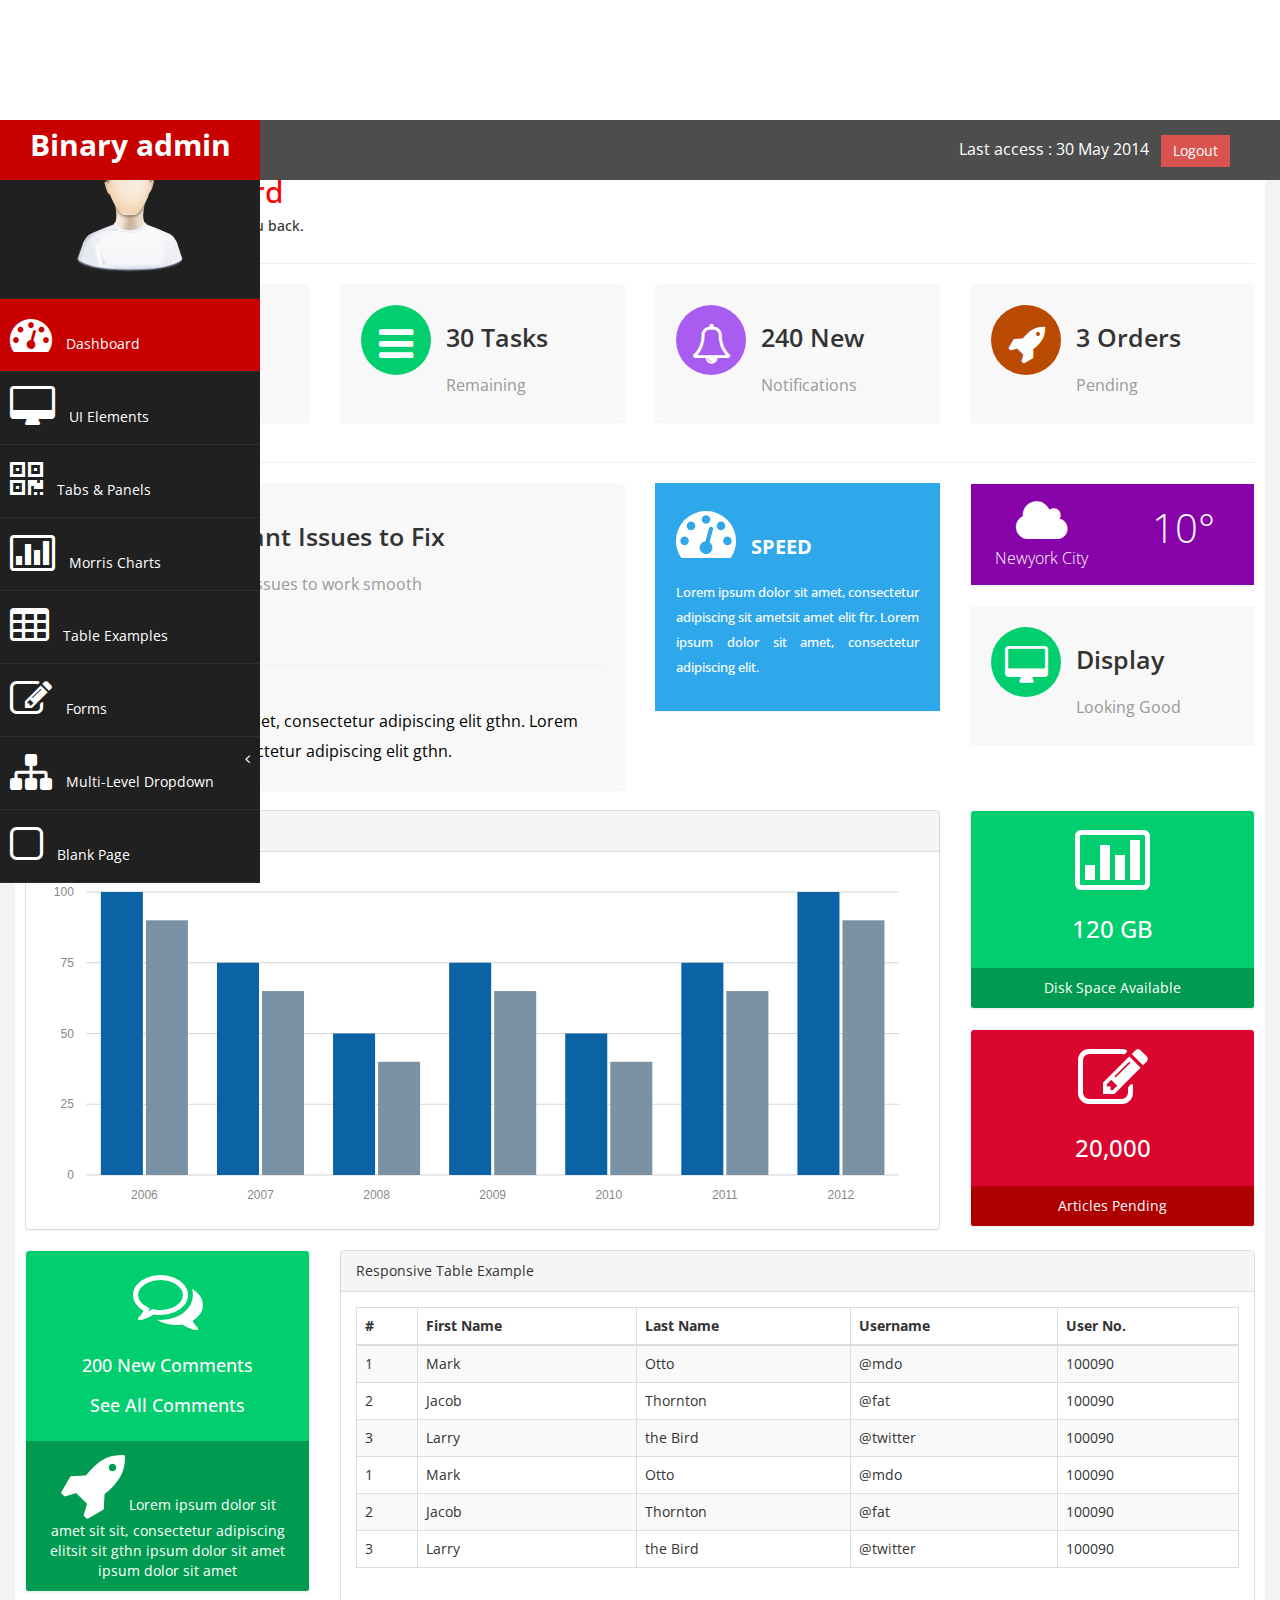
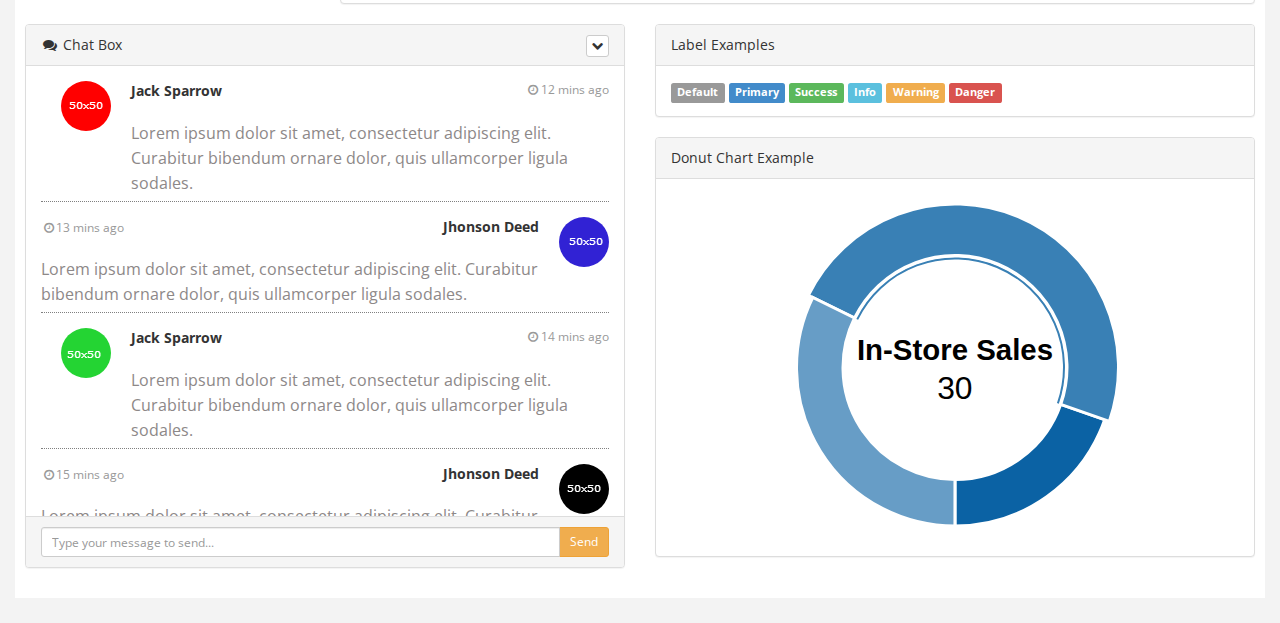
<file: index.html>
﻿<!DOCTYPE html>
<html xmlns="http://www.w3.org/1999/xhtml">
<head>
      <meta charset="utf-8" />
    <meta name="viewport" content="width=device-width, initial-scale=1.0" />
    <title>Free Bootstrap Admin Template : Binary Admin</title>
	<!-- BOOTSTRAP STYLES-->
    <link href="assets/css/bootstrap.css" rel="stylesheet" />
     <!-- FONTAWESOME STYLES-->
    <link href="assets/css/font-awesome.css" rel="stylesheet" />
     <!-- MORRIS CHART STYLES-->
    <link href="assets/js/morris/morris-0.4.3.min.css" rel="stylesheet" />
        <!-- CUSTOM STYLES-->
    <link href="assets/css/custom.css" rel="stylesheet" />
     <!-- GOOGLE FONTS-->
   <link href='http://fonts.googleapis.com/css?family=Open+Sans' rel='stylesheet' type='text/css' />
</head>
<body>
    <div id="wrapper">
        <nav class="navbar navbar-default navbar-cls-top" role="navigation" style="margin-bottom: 0">
            <div class="navbar-header">
                <button type="button" class="navbar-toggle" data-toggle="collapse" data-target=".sidebar-collapse">
                    <span class="sr-only">Toggle navigation</span>
                    <span class="icon-bar"></span>
                    <span class="icon-bar"></span>
                    <span class="icon-bar"></span>
                </button>
                <a class="navbar-brand" href="index.html">Binary admin</a> 
            </div>
			<div style="color: white;
				padding: 15px 50px 5px 50px;
				float: right;
				font-size: 16px;"> Last access : 30 May 2014 &nbsp; <a href="#" class="btn btn-danger square-btn-adjust">Logout</a> 
			</div>
        </nav>   
           <!-- /. NAV TOP  -->
        <nav class="navbar-default navbar-side" role="navigation">
            <div class="sidebar-collapse">
                <ul class="nav" id="main-menu">
				<li class="text-center">
                    <img src="assets/img/find_user.png" class="user-image img-responsive"/>
					</li>
				
					
                    <li>
                        <a class="active-menu"  href="index.html"><i class="fa fa-dashboard fa-3x"></i> Dashboard</a>
                    </li>
                     <li>
                        <a  href="ui.html"><i class="fa fa-desktop fa-3x"></i> UI Elements</a>
                    </li>
                    <li>
                        <a  href="tab-panel.html"><i class="fa fa-qrcode fa-3x"></i> Tabs & Panels</a>
                    </li>
						   <li  >
                        <a   href="chart.html"><i class="fa fa-bar-chart-o fa-3x"></i> Morris Charts</a>
                    </li>	
                      <li  >
                        <a  href="table.html"><i class="fa fa-table fa-3x"></i> Table Examples</a>
                    </li>
                    <li  >
                        <a  href="form.html"><i class="fa fa-edit fa-3x"></i> Forms </a>
                    </li>				
					
					                   
                    <li>
                        <a href="#"><i class="fa fa-sitemap fa-3x"></i> Multi-Level Dropdown<span class="fa arrow"></span></a>
                        <ul class="nav nav-second-level">
                            <li>
                                <a href="#">Second Level Link</a>
                            </li>
                            <li>
                                <a href="#">Second Level Link</a>
                            </li>
                            <li>
                                <a href="#">Second Level Link<span class="fa arrow"></span></a>
                                <ul class="nav nav-third-level">
                                    <li>
                                        <a href="#">Third Level Link</a>
                                    </li>
                                    <li>
                                        <a href="#">Third Level Link</a>
                                    </li>
                                    <li>
                                        <a href="#">Third Level Link</a>
                                    </li>

                                </ul>
                               
                            </li>
                        </ul>
                      </li>  
                  <li  >
                        <a  href="blank.html"><i class="fa fa-square-o fa-3x"></i> Blank Page</a>
                    </li>	
                </ul>
               
            </div>
        </nav>  
        <!-- /. NAV SIDE  -->
        <div id="page-wrapper" >
            <div id="page-inner">
                <div class="row">
                    <div class="col-md-12">
                     <h2>Admin Dashboard</h2>   
                        <h5>Welcome Jhon Deo , Love to see you back. </h5>
                    </div>
                </div>              
                 <!-- /. ROW  -->
                  <hr />
                <div class="row">
                <div class="col-md-3 col-sm-6 col-xs-6">           
			<div class="panel panel-back noti-box">
                <span class="icon-box bg-color-red set-icon">
                    <i class="fa fa-envelope-o"></i>
                </span>
                <div class="text-box" >
                    <p class="main-text">120 New</p>
                    <p class="text-muted">Messages</p>
                </div>
             </div>
		     </div>
                    <div class="col-md-3 col-sm-6 col-xs-6">           
			<div class="panel panel-back noti-box">
                <span class="icon-box bg-color-green set-icon">
                    <i class="fa fa-bars"></i>
                </span>
                <div class="text-box" >
                    <p class="main-text">30 Tasks</p>
                    <p class="text-muted">Remaining</p>
                </div>
             </div>
		     </div>
                    <div class="col-md-3 col-sm-6 col-xs-6">           
			<div class="panel panel-back noti-box">
                <span class="icon-box bg-color-blue set-icon">
                    <i class="fa fa-bell-o"></i>
                </span>
                <div class="text-box" >
                    <p class="main-text">240 New</p>
                    <p class="text-muted">Notifications</p>
                </div>
             </div>
		     </div>
                    <div class="col-md-3 col-sm-6 col-xs-6">           
			<div class="panel panel-back noti-box">
                <span class="icon-box bg-color-brown set-icon">
                    <i class="fa fa-rocket"></i>
                </span>
                <div class="text-box" >
                    <p class="main-text">3 Orders</p>
                    <p class="text-muted">Pending</p>
                </div>
             </div>
		     </div>
			</div>
                 <!-- /. ROW  -->
                <hr />                
                <div class="row">
                    <div class="col-md-6 col-sm-12 col-xs-12">           
			<div class="panel panel-back noti-box">
                <span class="icon-box bg-color-blue">
                    <i class="fa fa-warning"></i>
                </span>
                <div class="text-box" >
                    <p class="main-text">52 Important Issues to Fix </p>
                    <p class="text-muted">Please fix these issues to work smooth</p>
                    <p class="text-muted">Time Left: 30 mins</p>
                    <hr />
                    <p class="text-muted">
                          <span class="text-muted color-bottom-txt"><i class="fa fa-edit"></i>
                               Lorem ipsum dolor sit amet, consectetur adipiscing elit gthn. 
                              Lorem ipsum dolor sit amet, consectetur adipiscing elit gthn. 
                               </span>
                    </p>
                </div>
             </div>
		     </div>
                    
                    
                    <div class="col-md-3 col-sm-12 col-xs-12">
                        <div class="panel back-dash">
                               <i class="fa fa-dashboard fa-3x"></i><strong> &nbsp; SPEED</strong>
                             <p class="text-muted">Lorem ipsum dolor sit amet, consectetur adipiscing sit ametsit amet elit ftr. Lorem ipsum dolor sit amet, consectetur adipiscing elit. </p>
                        </div>
                       
                    </div>
                    <div class="col-md-3 col-sm-12 col-xs-12 ">
                        <div class="panel ">
          <div class="main-temp-back">
            <div class="panel-body">
              <div class="row">
                <div class="col-xs-6"> <i class="fa fa-cloud fa-3x"></i> Newyork City </div>
                <div class="col-xs-6">
                  <div class="text-temp"> 10° </div>
                </div>
              </div>
            </div>
          </div>
          
        </div>
                     <div class="panel panel-back noti-box">
                <span class="icon-box bg-color-green set-icon">
                    <i class="fa fa-desktop"></i>
                </span>
                <div class="text-box" >
                    <p class="main-text">Display</p>
                    <p class="text-muted">Looking Good</p>
                </div>
             </div>
			
    </div>
                        
        </div>
                 <!-- /. ROW  -->
                <div class="row"> 
                    
                      
                               <div class="col-md-9 col-sm-12 col-xs-12">                     
                    <div class="panel panel-default">
                        <div class="panel-heading">
                            Bar Chart Example
                        </div>
                        <div class="panel-body">
                            <div id="morris-bar-chart"></div>
                        </div>
                    </div>            
                </div>
                    <div class="col-md-3 col-sm-12 col-xs-12">                       
                    <div class="panel panel-primary text-center no-boder bg-color-green">
                        <div class="panel-body">
                            <i class="fa fa-bar-chart-o fa-5x"></i>
                            <h3>120 GB </h3>
                        </div>
                        <div class="panel-footer back-footer-green">
                           Disk Space Available
                            
                        </div>
                    </div>
                    <div class="panel panel-primary text-center no-boder bg-color-red">
                        <div class="panel-body">
                            <i class="fa fa-edit fa-5x"></i>
                            <h3>20,000 </h3>
                        </div>
                        <div class="panel-footer back-footer-red">
                            Articles Pending
                            
                        </div>
                    </div>                         
                        </div>
                
           </div>
                 <!-- /. ROW  -->
                <div class="row" >
                    <div class="col-md-3 col-sm-12 col-xs-12">
  <div class="panel panel-primary text-center no-boder bg-color-green">
                        <div class="panel-body">
                            <i class="fa fa-comments-o fa-5x"></i>
                            <h4>200 New Comments </h4>
                             <h4>See All Comments  </h4>
                        </div>
                        <div class="panel-footer back-footer-green">
                             <i class="fa fa-rocket fa-5x"></i>
                            Lorem ipsum dolor sit amet sit sit, consectetur adipiscing elitsit sit gthn ipsum dolor sit amet ipsum dolor sit amet
                            
                        </div>
                    </div>
                    </div>
                    <div class="col-md-9 col-sm-12 col-xs-12">
               
                    <div class="panel panel-default">
                        <div class="panel-heading">
                           Responsive Table Example
                        </div>
                        <div class="panel-body">
                            <div class="table-responsive">
                                <table class="table table-striped table-bordered table-hover">
                                    <thead>
                                        <tr>
                                            <th>#</th>
                                            <th>First Name</th>
                                            <th>Last Name</th>
                                            <th>Username</th>
                                             <th>User No.</th>
                                        </tr>
                                    </thead>
                                    <tbody>
                                        <tr>
                                            <td>1</td>
                                            <td>Mark</td>
                                            <td>Otto</td>
                                            <td>@mdo</td>
                                            <td>100090</td>
                                        </tr>
                                        <tr>
                                            <td>2</td>
                                            <td>Jacob</td>
                                            <td>Thornton</td>
                                            <td>@fat</td>
                                            <td>100090</td>
                                        </tr>
                                        <tr>
                                            <td>3</td>
                                            <td>Larry</td>
                                            <td>the Bird</td>
                                            <td>@twitter</td>
                                            <td>100090</td>
                                        </tr>
                                         <tr>
                                            <td>1</td>
                                            <td>Mark</td>
                                            <td>Otto</td>
                                            <td>@mdo</td>
                                            <td>100090</td>
                                        </tr>
                                        <tr>
                                            <td>2</td>
                                            <td>Jacob</td>
                                            <td>Thornton</td>
                                            <td>@fat</td>
                                            <td>100090</td>
                                        </tr>
                                        <tr>
                                            <td>3</td>
                                            <td>Larry</td>
                                            <td>the Bird</td>
                                            <td>@twitter</td>
                                            <td>100090</td>
                                        </tr>

                                    </tbody>
                                </table>
                            </div>
                        </div>
                    </div>
                    
                    </div>
                </div>
                 <!-- /. ROW  -->
                <div class="row">
                    <div class="col-md-6 col-sm-12 col-xs-12">
                   
                    <div class="chat-panel panel panel-default chat-boder chat-panel-head" >
                        <div class="panel-heading">
                            <i class="fa fa-comments fa-fw"></i>
                            Chat Box
                            <div class="btn-group pull-right">
                                <button type="button" class="btn btn-default btn-xs dropdown-toggle" data-toggle="dropdown">
                                    <i class="fa fa-chevron-down"></i>
                                </button>
                                <ul class="dropdown-menu slidedown">
                                    <li>
                                        <a href="#">
                                            <i class="fa fa-refresh fa-fw"></i>Refresh
                                        </a>
                                    </li>
                                    <li>
                                        <a href="#">
                                            <i class="fa fa-check-circle fa-fw"></i>Available
                                        </a>
                                    </li>
                                    <li>
                                        <a href="#">
                                            <i class="fa fa-times fa-fw"></i>Busy
                                        </a>
                                    </li>
                                    <li>
                                        <a href="#">
                                            <i class="fa fa-clock-o fa-fw"></i>Away
                                        </a>
                                    </li>
                                    <li class="divider"></li>
                                    <li>
                                        <a href="#">
                                            <i class="fa fa-sign-out fa-fw"></i>Sign Out
                                        </a>
                                    </li>
                                </ul>
                            </div>
                        </div>

                        <div class="panel-body">
                            <ul class="chat-box">
                                <li class="left clearfix">
                                    <span class="chat-img pull-left">
                                        <img src="assets/img/1.png" alt="User" class="img-circle" />
                                    </span>
                                    <div class="chat-body">                                        
                                            <strong >Jack Sparrow</strong>
                                            <small class="pull-right text-muted">
                                                <i class="fa fa-clock-o fa-fw"></i>12 mins ago
                                            </small>                                      
                                        <p>
                                            Lorem ipsum dolor sit amet, consectetur adipiscing elit. Curabitur bibendum ornare dolor, quis ullamcorper ligula sodales.
                                        </p>
                                    </div>
                                </li>
                                <li class="right clearfix">
                                    <span class="chat-img pull-right">

                                        <img src="assets/img/2.png" alt="User" class="img-circle" />
                                    </span>
                                    <div class="chat-body clearfix">
                                        
                                            <small class=" text-muted">
                                                <i class="fa fa-clock-o fa-fw"></i>13 mins ago</small>
                                            <strong class="pull-right">Jhonson Deed</strong>
                                      
                                        <p>
                                            Lorem ipsum dolor sit amet, consectetur adipiscing elit. Curabitur bibendum ornare dolor, quis ullamcorper ligula sodales.
                                        </p>
                                    </div>
                                </li>
                                <li class="left clearfix">
                                    <span class="chat-img pull-left">
                                         <img src="assets/img/3.png" alt="User" class="img-circle" />
                                    </span>
                                    <div class="chat-body clearfix">
                                        
                                            <strong >Jack Sparrow</strong>
                                            <small class="pull-right text-muted">
                                                <i class="fa fa-clock-o fa-fw"></i>14 mins ago</small>
                                        
                                        <p>
                                            Lorem ipsum dolor sit amet, consectetur adipiscing elit. Curabitur bibendum ornare dolor, quis ullamcorper ligula sodales.
                                        </p>
                                    </div>
                                </li>
                                <li class="right clearfix">
                                    <span class="chat-img pull-right">
                                         <img src="assets/img/4.png" alt="User" class="img-circle" />
                                    </span>
                                    <div class="chat-body clearfix">
                                      
                                            <small class=" text-muted">
                                                <i class="fa fa-clock-o fa-fw"></i>15 mins ago</small>
                                            <strong class="pull-right">Jhonson Deed</strong>
                                       
                                        <p>
                                            Lorem ipsum dolor sit amet, consectetur adipiscing elit. Curabitur bibendum ornare dolor, quis ullamcorper ligula sodales.
                                        </p>
                                    </div>
                                </li>
                                    <li class="left clearfix">
                                    <span class="chat-img pull-left">
                                        <img src="assets/img/1.png" alt="User" class="img-circle" />
                                    </span>
                                    <div class="chat-body">                                        
                                            <strong >Jack Sparrow</strong>
                                            <small class="pull-right text-muted">
                                                <i class="fa fa-clock-o fa-fw"></i>12 mins ago
                                            </small>                                      
                                        <p>
                                            Lorem ipsum dolor sit amet, consectetur adipiscing elit. Curabitur bibendum ornare dolor, quis ullamcorper ligula sodales.
                                        </p>
                                    </div>
                                </li>
                                <li class="right clearfix">
                                    <span class="chat-img pull-right">
                                       <img src="assets/img/2.png" alt="User" class="img-circle" />
                                    </span>
                                    <div class="chat-body clearfix">
                                        
                                            <small class=" text-muted">
                                                <i class="fa fa-clock-o fa-fw"></i>13 mins ago</small>
                                            <strong class="pull-right">Jhonson Deed</strong>
                                      
                                        <p>
                                            Lorem ipsum dolor sit amet, consectetur adipiscing elit. Curabitur bibendum ornare dolor, quis ullamcorper ligula sodales.
                                        </p>
                                    </div>
                                </li>
                            </ul>
                        </div>

                        <div class="panel-footer">
                            <div class="input-group">
                                <input id="btn-input" type="text" class="form-control input-sm" placeholder="Type your message to send..." />
                                <span class="input-group-btn">
                                    <button class="btn btn-warning btn-sm" id="btn-chat">
                                        Send
                                    </button>
                                </span>
                            </div>
                        </div>

                    </div>
                    
                </div>
                    <div class="col-md-6 col-sm-12 col-xs-12">
                         <div class="panel panel-default">
                        <div class="panel-heading">
                           Label Examples
                        </div>
                        <div class="panel-body">
                            <span class="label label-default">Default</span>
<span class="label label-primary">Primary</span>
<span class="label label-success">Success</span>
<span class="label label-info">Info</span>
<span class="label label-warning">Warning</span>
<span class="label label-danger">Danger</span>
                        </div>
                    </div>
                         
                         <div class="panel panel-default">
                        <div class="panel-heading">
                            Donut Chart Example
                        </div>
                        <div class="panel-body">
                            <div id="morris-donut-chart"></div>
                        </div>
                    </div>
                      
                    </div>
                </div>     
                 <!-- /. ROW  -->           
    </div>
             <!-- /. PAGE INNER  -->
            </div>
         <!-- /. PAGE WRAPPER  -->
        </div>
     <!-- /. WRAPPER  -->
    <!-- SCRIPTS -AT THE BOTOM TO REDUCE THE LOAD TIME-->
    <!-- JQUERY SCRIPTS -->
    <script src="assets/js/jquery-1.10.2.js"></script>
      <!-- BOOTSTRAP SCRIPTS -->
    <script src="assets/js/bootstrap.min.js"></script>
    <!-- METISMENU SCRIPTS -->
    <script src="assets/js/jquery.metisMenu.js"></script>
     <!-- MORRIS CHART SCRIPTS -->
     <script src="assets/js/morris/raphael-2.1.0.min.js"></script>
    <script src="assets/js/morris/morris.js"></script>
      <!-- CUSTOM SCRIPTS -->
    <script src="assets/js/custom.js"></script>
    
   
</body>
</html>
</file>
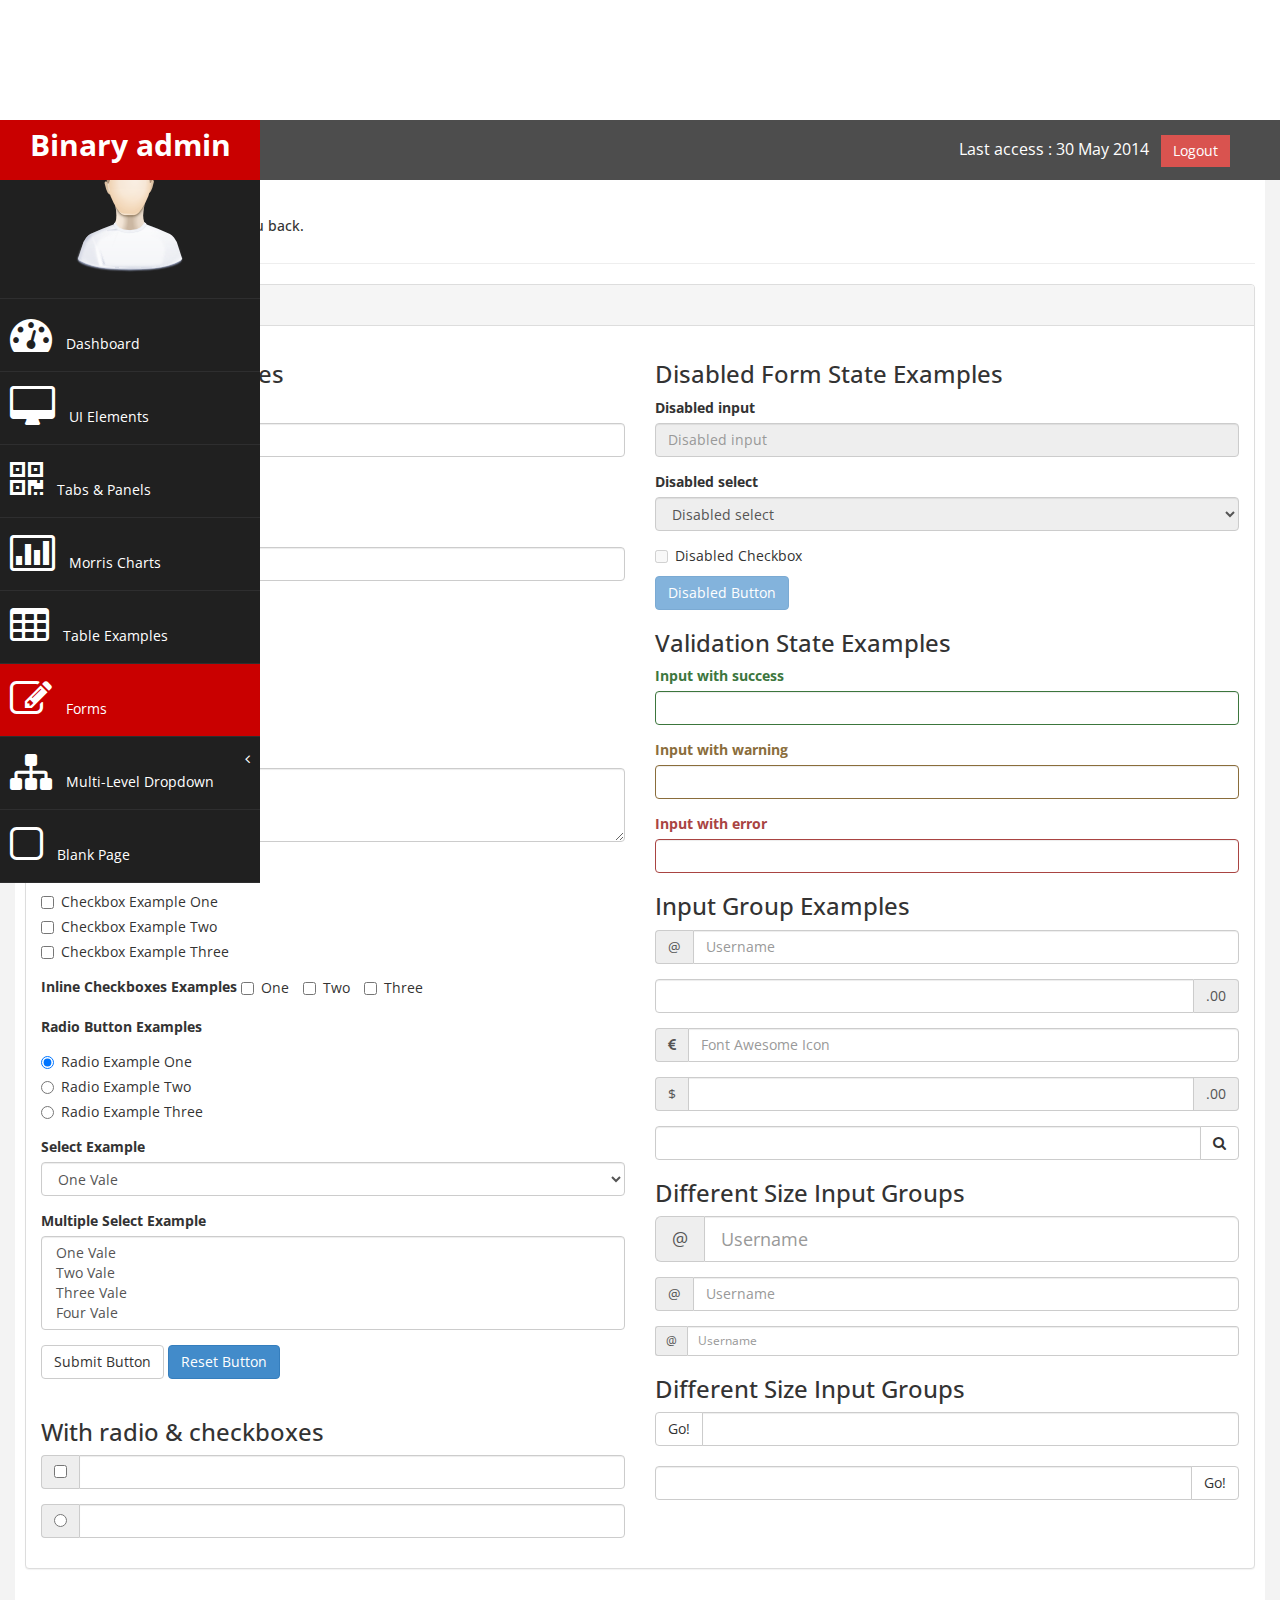
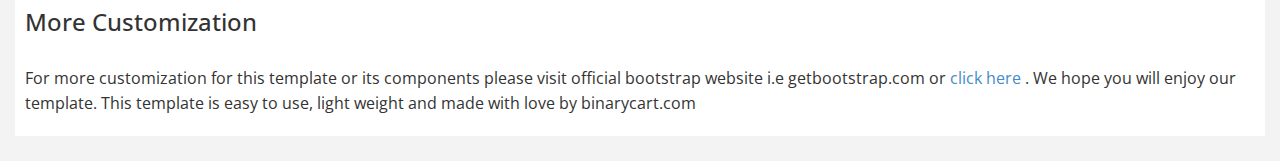
<file: form.html>
﻿<!DOCTYPE html>
<html xmlns="http://www.w3.org/1999/xhtml">
<head>
      <meta charset="utf-8" />
    <meta name="viewport" content="width=device-width, initial-scale=1.0" />
    <title>Free Bootstrap Admin Template : Binary Admin</title>
	<!-- BOOTSTRAP STYLES-->
    <link href="assets/css/bootstrap.css" rel="stylesheet" />
     <!-- FONTAWESOME STYLES-->
    <link href="assets/css/font-awesome.css" rel="stylesheet" />
        <!-- CUSTOM STYLES-->
    <link href="assets/css/custom.css" rel="stylesheet" />
     <!-- GOOGLE FONTS-->
   <link href='http://fonts.googleapis.com/css?family=Open+Sans' rel='stylesheet' type='text/css' />
</head>
<body>
    <div id="wrapper">
        <nav class="navbar navbar-default navbar-cls-top " role="navigation" style="margin-bottom: 0">
            <div class="navbar-header">
                <button type="button" class="navbar-toggle" data-toggle="collapse" data-target=".sidebar-collapse">
                    <span class="sr-only">Toggle navigation</span>
                    <span class="icon-bar"></span>
                    <span class="icon-bar"></span>
                    <span class="icon-bar"></span>
                </button>
                <a class="navbar-brand" href="index.html">Binary admin</a> 
            </div>
  <div style="color: white;
padding: 15px 50px 5px 50px;
float: right;
font-size: 16px;"> Last access : 30 May 2014 &nbsp; <a href="#" class="btn btn-danger square-btn-adjust">Logout</a> </div>
        </nav>   
           <!-- /. NAV TOP  -->
                <nav class="navbar-default navbar-side" role="navigation">
            <div class="sidebar-collapse">
                <ul class="nav" id="main-menu">
				<li class="text-center">
                    <img src="assets/img/find_user.png" class="user-image img-responsive"/>
					</li>
				
					
                    <li>
                        <a  href="index.html"><i class="fa fa-dashboard fa-3x"></i> Dashboard</a>
                    </li>
                      <li>
                        <a  href="ui.html"><i class="fa fa-desktop fa-3x"></i> UI Elements</a>
                    </li>
                    <li>
                        <a  href="tab-panel.html"><i class="fa fa-qrcode fa-3x"></i> Tabs & Panels</a>
                    </li>
						   <li  >
                        <a  href="chart.html"><i class="fa fa-bar-chart-o fa-3x"></i> Morris Charts</a>
                    </li>	
                      <li  >
                        <a  href="table.html"><i class="fa fa-table fa-3x"></i> Table Examples</a>
                    </li>
                    <li  >
                        <a class="active-menu"  href="form.html"><i class="fa fa-edit fa-3x"></i> Forms </a>
                    </li>				
					
					                   
                    <li>
                        <a href="#"><i class="fa fa-sitemap fa-3x"></i> Multi-Level Dropdown<span class="fa arrow"></span></a>
                        <ul class="nav nav-second-level">
                            <li>
                                <a href="#">Second Level Link</a>
                            </li>
                            <li>
                                <a href="#">Second Level Link</a>
                            </li>
                            <li>
                                <a href="#">Second Level Link<span class="fa arrow"></span></a>
                                <ul class="nav nav-third-level">
                                    <li>
                                        <a href="#">Third Level Link</a>
                                    </li>
                                    <li>
                                        <a href="#">Third Level Link</a>
                                    </li>
                                    <li>
                                        <a href="#">Third Level Link</a>
                                    </li>

                                </ul>
                               
                            </li>
                        </ul>
                      </li>  
                  <li  >
                        <a   href="blank.html"><i class="fa fa-square-o fa-3x"></i> Blank Page</a>
                    </li>	
                </ul>
               
            </div>
            
        </nav>  
        <!-- /. NAV SIDE  -->
        <div id="page-wrapper" >
            <div id="page-inner">
                <div class="row">
                    <div class="col-md-12">
                     <h2>Forms Page</h2>   
                        <h5>Welcome Jhon Deo , Love to see you back. </h5>
                       
                    </div>
                </div>
                 <!-- /. ROW  -->
                 <hr />
               <div class="row">
                <div class="col-md-12">
                    <!-- Form Elements -->
                    <div class="panel panel-default">
                        <div class="panel-heading">
                            Form Element Examples
                        </div>
                        <div class="panel-body">
                            <div class="row">
                                <div class="col-md-6">
                                    <h3>Basic Form Examples</h3>
                                    <form role="form">
                                        <div class="form-group">
                                            <label>Text Input</label>
                                            <input class="form-control" />
                                            <p class="help-block">Help text here.</p>
                                        </div>
                                        <div class="form-group">
                                            <label>Text Input with Placeholder</label>
                                            <input class="form-control" placeholder="PLease Enter Keyword" />
                                        </div>
                                        <div class="form-group">
                                            <label>Just A Label Control</label>
                                            <p class="form-control-static">info@yourdomain.com</p>
                                        </div>
                                        <div class="form-group">
                                            <label>File input</label>
                                            <input type="file" />
                                        </div>
                                        <div class="form-group">
                                            <label>Text area</label>
                                            <textarea class="form-control" rows="3"></textarea>
                                        </div>
                                        <div class="form-group">
                                            <label>Checkboxes</label>
                                            <div class="checkbox">
                                                <label>
                                                    <input type="checkbox" value="" />Checkbox Example One
                                                </label>
                                            </div>
                                            <div class="checkbox">
                                                <label>
                                                    <input type="checkbox" value=""/>Checkbox Example Two
                                                </label>
                                            </div>
                                            <div class="checkbox">
                                                <label>
                                                    <input type="checkbox" value=""/>Checkbox Example Three
                                                </label>
                                            </div>
                                        </div>
                                        <div class="form-group">
                                            <label>Inline Checkboxes Examples</label>
                                            <label class="checkbox-inline">
                                                <input type="checkbox"/> One
                                            </label>
                                            <label class="checkbox-inline">
                                                <input type="checkbox"/> Two
                                            </label>
                                            <label class="checkbox-inline">
                                                <input type="checkbox"/> Three
                                            </label>
                                        </div>
                                        <div class="form-group">
                                            <label>Radio Button Examples</label>
                                            <div class="radio">
                                                <label>
                                                    <input type="radio" name="optionsRadios" id="optionsRadios1" value="option1" checked />Radio Example One
                                                </label>
                                            </div>
                                            <div class="radio">
                                                <label>
                                                    <input type="radio" name="optionsRadios" id="optionsRadios2" value="option2"/>Radio Example Two
                                                </label>
                                            </div>
                                            <div class="radio">
                                                <label>
                                                    <input type="radio" name="optionsRadios" id="optionsRadios3" value="option3"/>Radio Example Three
                                                </label>
                                            </div>
                                        </div>
                                        
                                        <div class="form-group">
                                            <label>Select Example</label>
                                            <select class="form-control">
                                                <option>One Vale</option>
                                                <option>Two Vale</option>
                                                <option>Three Vale</option>
                                                <option>Four Vale</option>
                                            </select>
                                        </div>
                                        <div class="form-group">
                                            <label>Multiple Select Example</label>
                                            <select multiple class="form-control">
                                                <option>One Vale</option>
                                                <option>Two Vale</option>
                                                <option>Three Vale</option>
                                                <option>Four Vale</option>
                                            </select>
                                        </div>
                                        <button type="submit" class="btn btn-default">Submit Button</button>
                                        <button type="reset" class="btn btn-primary">Reset Button</button>

                                    </form>
                                    <br />
                                      <h3>With radio & checkboxes</h3>
                                    <form>

    <div class="form-group input-group">
      <span class="input-group-addon">
        <input type="checkbox" />
      </span>
      <input type="text" class="form-control" />
    </div>
                                         <div class="form-group input-group">
      <span class="input-group-addon">
        <input type="radio" />
      </span>
      <input type="text" class="form-control" />
    </div>
                                    </form>

                                 
    </div>
                                
                                <div class="col-md-6">
                                    <h3>Disabled Form State Examples</h3>
                                    <form role="form">
                                        <fieldset disabled="disabled">
                                            <div class="form-group">
                                                <label for="disabledSelect">Disabled input</label>
                                                <input class="form-control" id="disabledInput" type="text" placeholder="Disabled input" disabled />
                                            </div>
                                            <div class="form-group">
                                                <label for="disabledSelect">Disabled select </label>
                                                <select id="disabledSelect" class="form-control">
                                                    <option>Disabled select</option>
                                                </select>
                                            </div>
                                            <div class="checkbox">
                                                <label>
                                                    <input type="checkbox" />Disabled Checkbox
                                                </label>
                                            </div>
                                            <button type="submit" class="btn btn-primary">Disabled Button</button>
                                        </fieldset>
                                    </form>
                                    <h3>Validation State Examples</h3>
                                    <form role="form">
                                        <div class="form-group has-success">
                                            <label class="control-label" for="inputSuccess">Input with success</label>
                                            <input type="text" class="form-control" id="inputSuccess">
                                        </div>
                                        <div class="form-group has-warning">
                                            <label class="control-label" for="inputWarning">Input with warning</label>
                                            <input type="text" class="form-control" id="inputWarning">
                                        </div>
                                        <div class="form-group has-error">
                                            <label class="control-label" for="inputError">Input with error</label>
                                            <input type="text" class="form-control" id="inputError">
                                        </div>
                                    </form>
                                    <h3>Input Group Examples</h3>
                                    <form role="form">
                                        <div class="form-group input-group">
                                            <span class="input-group-addon">@</span>
                                            <input type="text" class="form-control" placeholder="Username">
                                        </div>
                                        <div class="form-group input-group">
                                            <input type="text" class="form-control">
                                            <span class="input-group-addon">.00</span>
                                        </div>
                                        <div class="form-group input-group">
                                            <span class="input-group-addon"><i class="fa fa-eur"></i>
                                            </span>
                                            <input type="text" class="form-control" placeholder="Font Awesome Icon">
                                        </div>
                                        <div class="form-group input-group">
                                            <span class="input-group-addon">$</span>
                                            <input type="text" class="form-control">
                                            <span class="input-group-addon">.00</span>
                                        </div>
                                        <div class="form-group input-group">
                                            <input type="text" class="form-control">
                                            <span class="input-group-btn">
                                                <button class="btn btn-default" type="button"><i class="fa fa-search"></i>
                                                </button>
                                            </span>
                                        </div>
                                    </form>
                                    <h3>Different Size Input Groups</h3>
                                     <form role="form">
  <div class=" form-group input-group input-group-lg">
  <span class="input-group-addon">@</span>
  <input type="text" class="form-control" placeholder="Username" />
</div>

<div class="form-group input-group">
  <span class="input-group-addon">@</span>
  <input type="text" class="form-control" placeholder="Username" />
</div>

<div class="form-group input-group input-group-sm">
  <span class="input-group-addon">@</span>
  <input type="text" class="form-control" placeholder="Username" />
</div>
                                         
                                     </form>
                                    <h3>Different Size Input Groups</h3>
                                     <form role="form">
                                  <div class="input-group">
      <span class="form-group input-group-btn">
        <button class="btn btn-default" type="button">Go!</button>
      </span>
      <input type="text" class="form-control" />
    </div>
<br />
                                           <div class="input-group">
     
      <input type="text" class="form-control" />
                                                <span class="form-group input-group-btn">
        <button class="btn btn-default" type="button">Go!</button>
      </span>
    </div>
                                         </form>
                                </div>
                            </div>
                        </div>
                    </div>
                     <!-- End Form Elements -->
                </div>
            </div>
                <!-- /. ROW  -->
                <div class="row">
                    <div class="col-md-12">
                        <h3>More Customization</h3>
                         <p>
                        For more customization for this template or its components please visit official bootstrap website i.e getbootstrap.com or <a href="http://getbootstrap.com/components/" target="_blank">click here</a> . We hope you will enjoy our template. This template is easy to use, light weight and made with love by binarycart.com 
                        </p>
                    </div>
                </div>
                <!-- /. ROW  -->
    </div>
             <!-- /. PAGE INNER  -->
            </div>
         <!-- /. PAGE WRAPPER  -->
        </div>
     <!-- /. WRAPPER  -->
    <!-- SCRIPTS -AT THE BOTOM TO REDUCE THE LOAD TIME-->
    <!-- JQUERY SCRIPTS -->
    <script src="assets/js/jquery-1.10.2.js"></script>
      <!-- BOOTSTRAP SCRIPTS -->
    <script src="assets/js/bootstrap.min.js"></script>
    <!-- METISMENU SCRIPTS -->
    <script src="assets/js/jquery.metisMenu.js"></script>
      <!-- CUSTOM SCRIPTS -->
    <script src="assets/js/custom.js"></script>
    
   
</body>
</html>
</file>
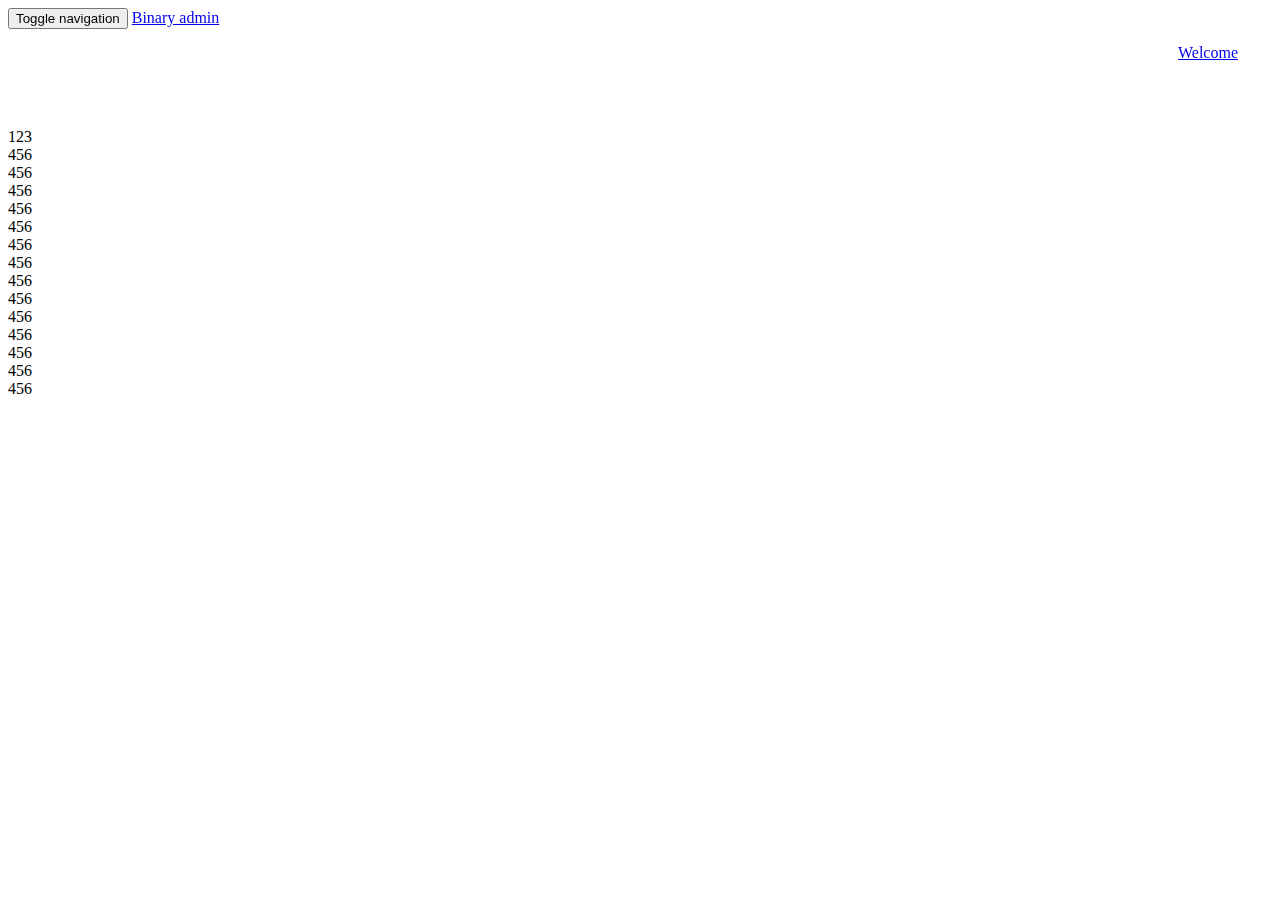
<file: main.html>
<!DOCTYPE html>
<html xmlns="http://www.w3.org/1999/xhtml">
<head>
      <meta charset="utf-8" />
    <meta name="viewport" content="width=device-width, initial-scale=1.0" />
    <title>Free Bootstrap Admin Template : Binary Admin</title>

    <!-- CUSTOM STYLES-->
    <link href="assets/css/style.css" rel="stylesheet" />


</head>
<body>
		<header class="harder">
			<nav class="navbar navbar-default navbar-cls-top" role="navigation" style="margin-bottom: 0">
				<div class="navbar-header">
					<button type="button" class="navbar-toggle" data-toggle="collapse" data-target=".sidebar-collapse">
						<span class="sr-only">Toggle navigation</span>
						<span class="icon-bar"></span>
						<span class="icon-bar"></span>
						<span class="icon-bar"></span>
					</button>
					<a class="navbar-brand" href="index.html">Binary admin</a> 
				</div>
				<div style="color: white;
					padding: 15px 50px 5px 50px;
					float: right;
					font-size: 16px;"> Last access : 30 May 2014 &nbsp; <a href="#" class="btn btn-danger square-btn-adjust">Welcome</a> 
				</div>
			</nav>   
		</header>

        <div class="content">
			123<br>
			456<br>
			456<br>
			456<br>
			456<br>
			456<br>
			456<br>
			456<br>
			456<br>
			456<br>
			456<br>
			456<br>
			456<br>
			456<br>
			456<br>
		</div>

    

   
</body>
</html>
</file>
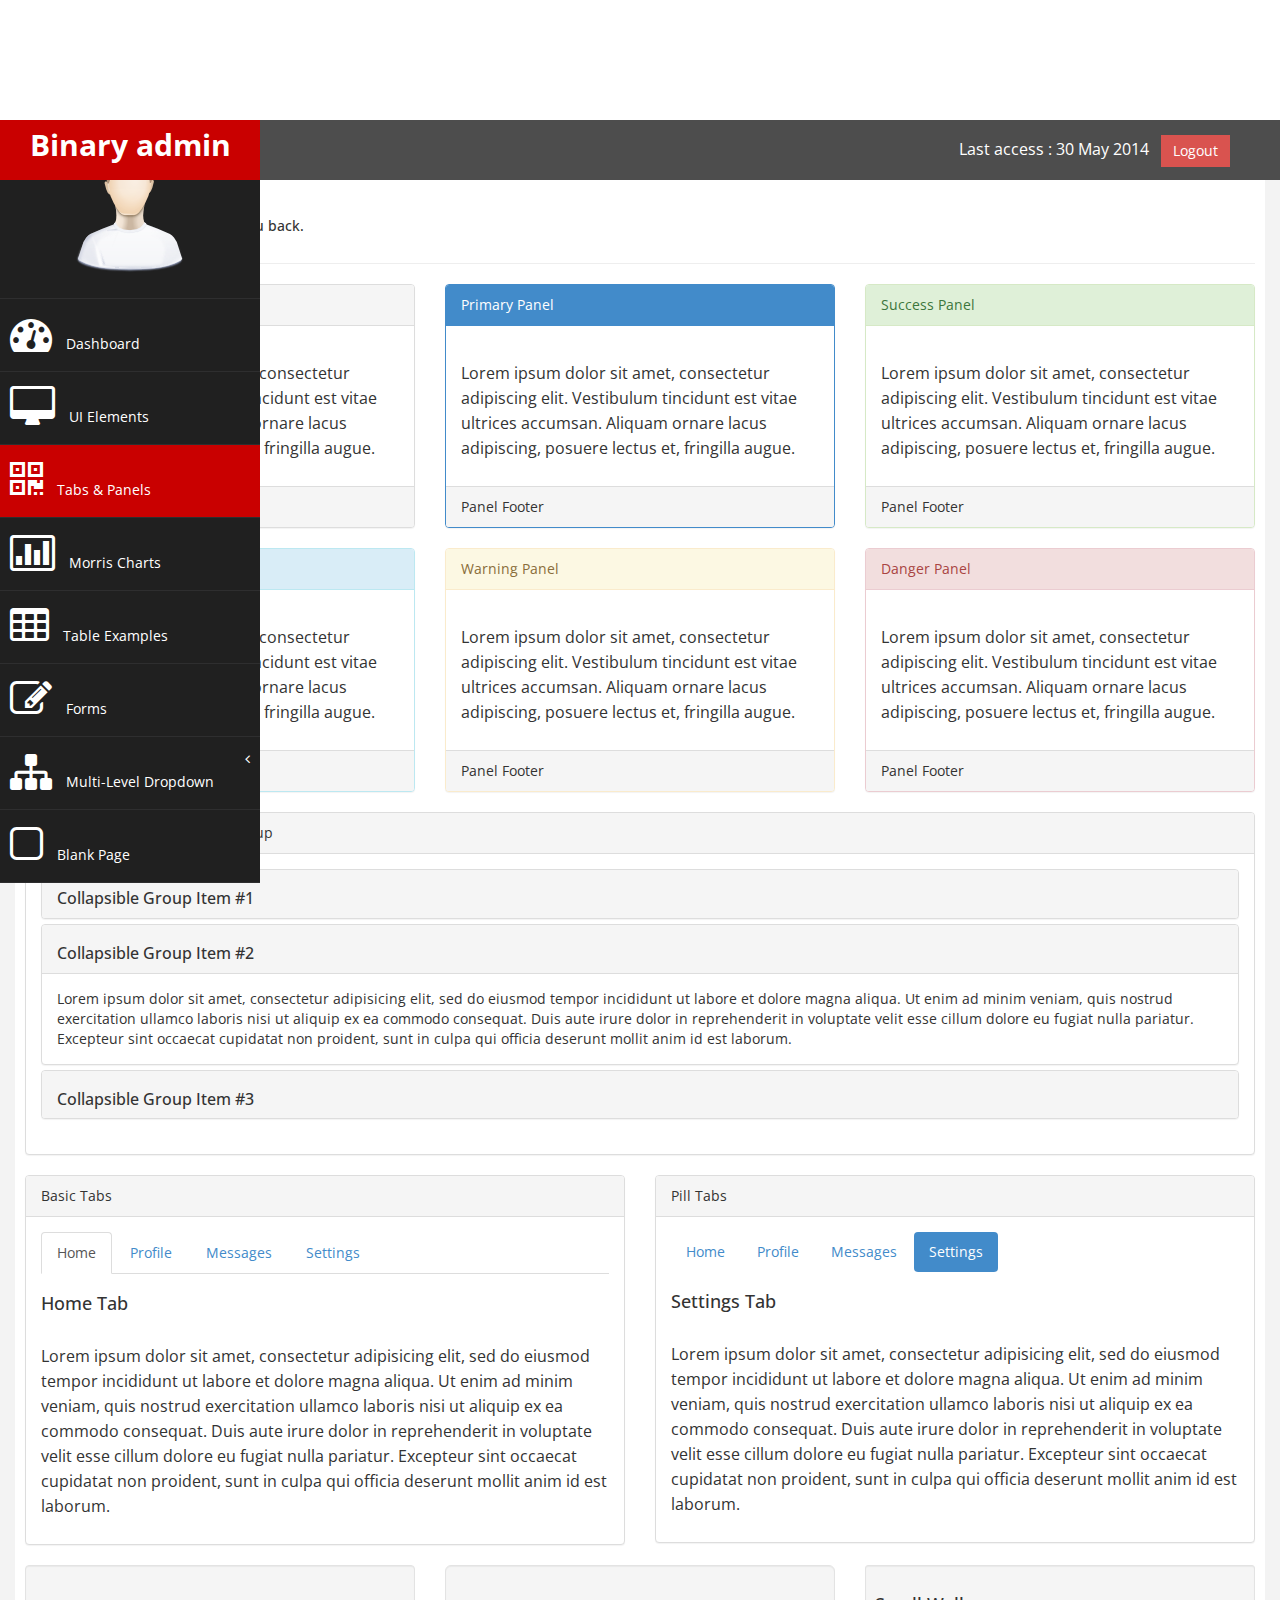
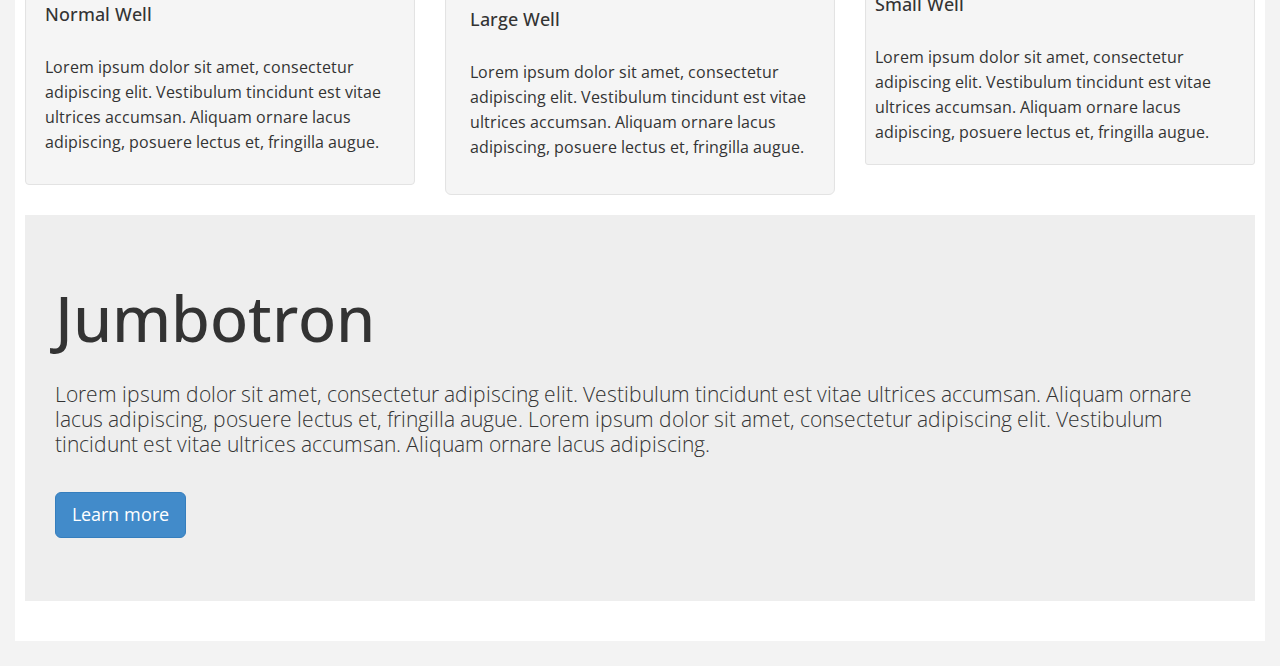
<file: tab-panel.html>
﻿<!DOCTYPE html>
<html xmlns="http://www.w3.org/1999/xhtml">
<head>
      <meta charset="utf-8" />
    <meta name="viewport" content="width=device-width, initial-scale=1.0" />
    <title>Free Bootstrap Admin Template : Binary Admin</title>
	<!-- BOOTSTRAP STYLES-->
    <link href="assets/css/bootstrap.css" rel="stylesheet" />
     <!-- FONTAWESOME STYLES-->
    <link href="assets/css/font-awesome.css" rel="stylesheet" />
        <!-- CUSTOM STYLES-->
    <link href="assets/css/custom.css" rel="stylesheet" />
     <!-- GOOGLE FONTS-->
   <link href='http://fonts.googleapis.com/css?family=Open+Sans' rel='stylesheet' type='text/css' />
</head>
<body>
    <div id="wrapper">
        <nav class="navbar navbar-default navbar-cls-top " role="navigation" style="margin-bottom: 0">
            <div class="navbar-header">
                <button type="button" class="navbar-toggle" data-toggle="collapse" data-target=".sidebar-collapse">
                    <span class="sr-only">Toggle navigation</span>
                    <span class="icon-bar"></span>
                    <span class="icon-bar"></span>
                    <span class="icon-bar"></span>
                </button>
                <a class="navbar-brand" href="index.html">Binary admin</a> 
            </div>
  <div style="color: white;
padding: 15px 50px 5px 50px;
float: right;
font-size: 16px;"> Last access : 30 May 2014 &nbsp; <a href="#" class="btn btn-danger square-btn-adjust">Logout</a> </div>
        </nav>   
           <!-- /. NAV TOP  -->
                <nav class="navbar-default navbar-side" role="navigation">
            <div class="sidebar-collapse">
                <ul class="nav" id="main-menu">
				<li class="text-center">
                    <img src="assets/img/find_user.png" class="user-image img-responsive"/>
					</li>
				
					
                    <li>
                        <a  href="index.html"><i class="fa fa-dashboard fa-3x"></i> Dashboard</a>
                    </li>
                      <li>
                        <a  href="ui.html"><i class="fa fa-desktop fa-3x"></i> UI Elements</a>
                    </li>
                    <li>
                        <a  class="active-menu" href="tab-panel.html"><i class="fa fa-qrcode fa-3x"></i> Tabs & Panels</a>
                    </li>
						   <li  >
                        <a  href="chart.html"><i class="fa fa-bar-chart-o fa-3x"></i> Morris Charts</a>
                    </li>	
                      <li  >
                        <a  href="table.html"><i class="fa fa-table fa-3x"></i> Table Examples</a>
                    </li>
                    <li  >
                        <a  href="form.html"><i class="fa fa-edit fa-3x"></i> Forms </a>
                    </li>				
					
					                   
                    <li>
                        <a href="#"><i class="fa fa-sitemap fa-3x"></i> Multi-Level Dropdown<span class="fa arrow"></span></a>
                        <ul class="nav nav-second-level">
                            <li>
                                <a href="#">Second Level Link</a>
                            </li>
                            <li>
                                <a href="#">Second Level Link</a>
                            </li>
                            <li>
                                <a href="#">Second Level Link<span class="fa arrow"></span></a>
                                <ul class="nav nav-third-level">
                                    <li>
                                        <a href="#">Third Level Link</a>
                                    </li>
                                    <li>
                                        <a href="#">Third Level Link</a>
                                    </li>
                                    <li>
                                        <a href="#">Third Level Link</a>
                                    </li>

                                </ul>
                               
                            </li>
                        </ul>
                      </li>  
                  <li  >
                        <a  href="blank.html"><i class="fa fa-square-o fa-3x"></i> Blank Page</a>
                    </li>	
                </ul>
               
            </div>
            
        </nav>  
        <!-- /. NAV SIDE  -->
        <div id="page-wrapper" >
            <div id="page-inner">
                <div class="row">
                    <div class="col-md-12">
                     <h2>Tabs & Panels </h2>   
                        <h5>Welcome Jhon Deo , Love to see you back. </h5>
                       
                    </div>
                </div>
                 <!-- /. ROW  -->
                 <hr />
                                 
            <div class="row">
                <div class="col-md-4 col-sm-4">
                    <div class="panel panel-default">
                        <div class="panel-heading">
                            Default Panel
                        </div>
                        <div class="panel-body">
                            <p>Lorem ipsum dolor sit amet, consectetur adipiscing elit. Vestibulum tincidunt est vitae ultrices accumsan. Aliquam ornare lacus adipiscing, posuere lectus et, fringilla augue.</p>
                        </div>
                        <div class="panel-footer">
                            Panel Footer
                        </div>
                    </div>
                </div>
                <div class="col-md-4 col-sm-4">
                    <div class="panel panel-primary">
                        <div class="panel-heading">
                            Primary Panel
                        </div>
                        <div class="panel-body">
                            <p>Lorem ipsum dolor sit amet, consectetur adipiscing elit. Vestibulum tincidunt est vitae ultrices accumsan. Aliquam ornare lacus adipiscing, posuere lectus et, fringilla augue.</p>
                        </div>
                        <div class="panel-footer">
                            Panel Footer
                        </div>
                    </div>
                </div>
                <div class="col-md-4 col-sm-4">
                    <div class="panel panel-success">
                        <div class="panel-heading">
                            Success Panel
                        </div>
                        <div class="panel-body">
                            <p>Lorem ipsum dolor sit amet, consectetur adipiscing elit. Vestibulum tincidunt est vitae ultrices accumsan. Aliquam ornare lacus adipiscing, posuere lectus et, fringilla augue.</p>
                        </div>
                        <div class="panel-footer">
                            Panel Footer
                        </div>
                    </div>
                </div>
            </div>
                   <!-- /. ROW  -->
            <div class="row">
                <div class="col-md-4 col-sm-4">
                    <div class="panel panel-info">
                        <div class="panel-heading">
                            Info Panel
                        </div>
                        <div class="panel-body">
                            <p>Lorem ipsum dolor sit amet, consectetur adipiscing elit. Vestibulum tincidunt est vitae ultrices accumsan. Aliquam ornare lacus adipiscing, posuere lectus et, fringilla augue.</p>
                        </div>
                        <div class="panel-footer">
                            Panel Footer
                        </div>
                    </div>
                </div>
                <div class="col-md-4 col-sm-4">
                    <div class="panel panel-warning">
                        <div class="panel-heading">
                            Warning Panel
                        </div>
                        <div class="panel-body">
                            <p>Lorem ipsum dolor sit amet, consectetur adipiscing elit. Vestibulum tincidunt est vitae ultrices accumsan. Aliquam ornare lacus adipiscing, posuere lectus et, fringilla augue.</p>
                        </div>
                        <div class="panel-footer">
                            Panel Footer
                        </div>
                    </div>
                </div>
                <div class="col-md-4 col-sm-4">
                    <div class="panel panel-danger">
                        <div class="panel-heading">
                            Danger Panel
                        </div>
                        <div class="panel-body">
                            <p>Lorem ipsum dolor sit amet, consectetur adipiscing elit. Vestibulum tincidunt est vitae ultrices accumsan. Aliquam ornare lacus adipiscing, posuere lectus et, fringilla augue.</p>
                        </div>
                        <div class="panel-footer">
                            Panel Footer
                        </div>
                    </div>
                </div>
            </div>
                    <!-- /. ROW  -->
            <div class="row">
                <div class="col-md-12">
                    <div class="panel panel-default">
                        <div class="panel-heading">
                            Collapsible Accordion Panel Group
                        </div>
                        <div class="panel-body">
                            <div class="panel-group" id="accordion">
                                <div class="panel panel-default">
                                    <div class="panel-heading">
                                        <h4 class="panel-title">
                                            <a data-toggle="collapse" data-parent="#accordion" href="#collapseOne" class="collapsed">Collapsible Group Item #1</a>
                                        </h4>
                                    </div>
                                    <div id="collapseOne" class="panel-collapse collapse" style="height: 0px;">
                                        <div class="panel-body">
                                            Lorem ipsum dolor sit amet, consectetur adipisicing elit, sed do eiusmod tempor incididunt ut labore et dolore magna aliqua. Ut enim ad minim veniam, quis nostrud exercitation ullamco laboris nisi ut aliquip ex ea commodo consequat. Duis aute irure dolor in reprehenderit in voluptate velit esse cillum dolore eu fugiat nulla pariatur. Excepteur sint occaecat cupidatat non proident, sunt in culpa qui officia deserunt mollit anim id est laborum.
                                        </div>
                                    </div>
                                </div>
                                <div class="panel panel-default">
                                    <div class="panel-heading">
                                        <h4 class="panel-title">
                                            <a data-toggle="collapse" data-parent="#accordion" href="#collapseTwo">Collapsible Group Item #2</a>
                                        </h4>
                                    </div>
                                    <div id="collapseTwo" class="panel-collapse in" style="height: auto;">
                                        <div class="panel-body">
                                            Lorem ipsum dolor sit amet, consectetur adipisicing elit, sed do eiusmod tempor incididunt ut labore et dolore magna aliqua. Ut enim ad minim veniam, quis nostrud exercitation ullamco laboris nisi ut aliquip ex ea commodo consequat. Duis aute irure dolor in reprehenderit in voluptate velit esse cillum dolore eu fugiat nulla pariatur. Excepteur sint occaecat cupidatat non proident, sunt in culpa qui officia deserunt mollit anim id est laborum.
                                        </div>
                                    </div>
                                </div>
                                <div class="panel panel-default">
                                    <div class="panel-heading">
                                        <h4 class="panel-title">
                                            <a data-toggle="collapse" data-parent="#accordion" href="#collapseThree" class="collapsed">Collapsible Group Item #3</a>
                                        </h4>
                                    </div>
                                    <div id="collapseThree" class="panel-collapse collapse">
                                        <div class="panel-body">
                                            Lorem ipsum dolor sit amet, consectetur adipisicing elit, sed do eiusmod tempor incididunt ut labore et dolore magna aliqua. Ut enim ad minim veniam, quis nostrud exercitation ullamco laboris nisi ut aliquip ex ea commodo consequat. Duis aute irure dolor in reprehenderit in voluptate velit esse cillum dolore eu fugiat nulla pariatur. Excepteur sint occaecat cupidatat non proident, sunt in culpa qui officia deserunt mollit anim id est laborum.
                                        </div>
                                    </div>
                                </div>
                            </div>
                        </div>
                    </div>
                </div>
            </div>
                    <!-- /. ROW  -->
            <div class="row">
                <div class="col-md-6 col-sm-6">
                    <div class="panel panel-default">
                        <div class="panel-heading">
                            Basic Tabs
                        </div>
                        <div class="panel-body">
                            <ul class="nav nav-tabs">
                                <li class="active"><a href="#home" data-toggle="tab">Home</a>
                                </li>
                                <li class=""><a href="#profile" data-toggle="tab">Profile</a>
                                </li>
                                <li class=""><a href="#messages" data-toggle="tab">Messages</a>
                                </li>
                                <li class=""><a href="#settings" data-toggle="tab">Settings</a>
                                </li>
                            </ul>

                            <div class="tab-content">
                                <div class="tab-pane fade active in" id="home">
                                    <h4>Home Tab</h4>
                                    <p>Lorem ipsum dolor sit amet, consectetur adipisicing elit, sed do eiusmod tempor incididunt ut labore et dolore magna aliqua. Ut enim ad minim veniam, quis nostrud exercitation ullamco laboris nisi ut aliquip ex ea commodo consequat. Duis aute irure dolor in reprehenderit in voluptate velit esse cillum dolore eu fugiat nulla pariatur. Excepteur sint occaecat cupidatat non proident, sunt in culpa qui officia deserunt mollit anim id est laborum.</p>
                                </div>
                                <div class="tab-pane fade" id="profile">
                                    <h4>Profile Tab</h4>
                                    <p>Lorem ipsum dolor sit amet, consectetur adipisicing elit, sed do eiusmod tempor incididunt ut labore et dolore magna aliqua. Ut enim ad minim veniam, quis nostrud exercitation ullamco laboris nisi ut aliquip ex ea commodo consequat. Duis aute irure dolor in reprehenderit in voluptate velit esse cillum dolore eu fugiat nulla pariatur. Excepteur sint occaecat cupidatat non proident, sunt in culpa qui officia deserunt mollit anim id est laborum.</p>
                                </div>
                                <div class="tab-pane fade" id="messages">
                                    <h4>Messages Tab</h4>
                                    <p>Lorem ipsum dolor sit amet, consectetur adipisicing elit, sed do eiusmod tempor incididunt ut labore et dolore magna aliqua. Ut enim ad minim veniam, quis nostrud exercitation ullamco laboris nisi ut aliquip ex ea commodo consequat. Duis aute irure dolor in reprehenderit in voluptate velit esse cillum dolore eu fugiat nulla pariatur. Excepteur sint occaecat cupidatat non proident, sunt in culpa qui officia deserunt mollit anim id est laborum.</p>
                                </div>
                                <div class="tab-pane fade" id="settings">
                                    <h4>Settings Tab</h4>
                                    <p>Lorem ipsum dolor sit amet, consectetur adipisicing elit, sed do eiusmod tempor incididunt ut labore et dolore magna aliqua. Ut enim ad minim veniam, quis nostrud exercitation ullamco laboris nisi ut aliquip ex ea commodo consequat. Duis aute irure dolor in reprehenderit in voluptate velit esse cillum dolore eu fugiat nulla pariatur. Excepteur sint occaecat cupidatat non proident, sunt in culpa qui officia deserunt mollit anim id est laborum.</p>
                                </div>
                            </div>
                        </div>
                    </div>
                </div>
                <div class="col-md-6 col-sm-6">
                    <div class="panel panel-default">
                        <div class="panel-heading">
                            Pill Tabs
                        </div>
                        <div class="panel-body">
                            <ul class="nav nav-pills">
                                <li class=""><a href="#home-pills" data-toggle="tab">Home</a>
                                </li>
                                <li class=""><a href="#profile-pills" data-toggle="tab">Profile</a>
                                </li>
                                <li class=""><a href="#messages-pills" data-toggle="tab">Messages</a>
                                </li>
                                <li class="active"><a href="#settings-pills" data-toggle="tab">Settings</a>
                                </li>
                            </ul>

                            <div class="tab-content">
                                <div class="tab-pane fade" id="home-pills">
                                    <h4>Home Tab</h4>
                                    <p>Lorem ipsum dolor sit amet, consectetur adipisicing elit, sed do eiusmod tempor incididunt ut labore et dolore magna aliqua. Ut enim ad minim veniam, quis nostrud exercitation ullamco laboris nisi ut aliquip ex ea commodo consequat. Duis aute irure dolor in reprehenderit in voluptate velit esse cillum dolore eu fugiat nulla pariatur. Excepteur sint occaecat cupidatat non proident, sunt in culpa qui officia deserunt mollit anim id est laborum.</p>
                                </div>
                                <div class="tab-pane fade" id="profile-pills">
                                    <h4>Profile Tab</h4>
                                    <p>Lorem ipsum dolor sit amet, consectetur adipisicing elit, sed do eiusmod tempor incididunt ut labore et dolore magna aliqua. Ut enim ad minim veniam, quis nostrud exercitation ullamco laboris nisi ut aliquip ex ea commodo consequat. Duis aute irure dolor in reprehenderit in voluptate velit esse cillum dolore eu fugiat nulla pariatur. Excepteur sint occaecat cupidatat non proident, sunt in culpa qui officia deserunt mollit anim id est laborum.</p>
                                </div>
                                <div class="tab-pane fade" id="messages-pills">
                                    <h4>Messages Tab</h4>
                                    <p>Lorem ipsum dolor sit amet, consectetur adipisicing elit, sed do eiusmod tempor incididunt ut labore et dolore magna aliqua. Ut enim ad minim veniam, quis nostrud exercitation ullamco laboris nisi ut aliquip ex ea commodo consequat. Duis aute irure dolor in reprehenderit in voluptate velit esse cillum dolore eu fugiat nulla pariatur. Excepteur sint occaecat cupidatat non proident, sunt in culpa qui officia deserunt mollit anim id est laborum.</p>
                                </div>
                                <div class="tab-pane fade active in" id="settings-pills">
                                    <h4>Settings Tab</h4>
                                    <p>Lorem ipsum dolor sit amet, consectetur adipisicing elit, sed do eiusmod tempor incididunt ut labore et dolore magna aliqua. Ut enim ad minim veniam, quis nostrud exercitation ullamco laboris nisi ut aliquip ex ea commodo consequat. Duis aute irure dolor in reprehenderit in voluptate velit esse cillum dolore eu fugiat nulla pariatur. Excepteur sint occaecat cupidatat non proident, sunt in culpa qui officia deserunt mollit anim id est laborum.</p>
                                </div>
                            </div>
                        </div>
                    </div>
                </div>
            </div>
                    <!-- /. ROW  -->
            <div class="row">
                <div class="col-md-4 col-sm-4">
                    <div class="well">
                        <h4>Normal Well</h4>
                        <p>Lorem ipsum dolor sit amet, consectetur adipiscing elit. Vestibulum tincidunt est vitae ultrices accumsan. Aliquam ornare lacus adipiscing, posuere lectus et, fringilla augue.</p>
                    </div>
                </div>
                <div class="col-md-4 col-sm-4">
                    <div class="well well-lg">
                        <h4>Large Well</h4>
                        <p>Lorem ipsum dolor sit amet, consectetur adipiscing elit. Vestibulum tincidunt est vitae ultrices accumsan. Aliquam ornare lacus adipiscing, posuere lectus et, fringilla augue.</p>
                    </div>
                </div>
                <div class="col-md-4 col-sm-4">
                    <div class="well well-sm">
                        <h4>Small Well</h4>
                        <p>Lorem ipsum dolor sit amet, consectetur adipiscing elit. Vestibulum tincidunt est vitae ultrices accumsan. Aliquam ornare lacus adipiscing, posuere lectus et, fringilla augue.</p>
                    </div>
                </div>
            </div>
                    <!-- /. ROW  -->
            <div class="row">
                <div class="col-md-12">
                    <div class="jumbotron">
                        <h1>Jumbotron</h1>
                        <p>Lorem ipsum dolor sit amet, consectetur adipiscing elit. Vestibulum tincidunt est vitae ultrices accumsan. Aliquam ornare lacus adipiscing, posuere lectus et, fringilla augue. Lorem ipsum dolor sit amet, consectetur adipiscing elit. Vestibulum tincidunt est vitae ultrices accumsan. Aliquam ornare lacus adipiscing.</p>
                        <p>
                            <a class="btn btn-primary btn-lg" role="button">Learn more</a>
                        </p>
                    </div>
                </div>
            </div>
                    <!-- /. ROW  -->

    </div>
             <!-- /. PAGE INNER  -->
            </div>
         <!-- /. PAGE WRAPPER  -->
        </div>
     <!-- /. WRAPPER  -->
    <!-- SCRIPTS -AT THE BOTOM TO REDUCE THE LOAD TIME-->
    <!-- JQUERY SCRIPTS -->
    <script src="assets/js/jquery-1.10.2.js"></script>
      <!-- BOOTSTRAP SCRIPTS -->
    <script src="assets/js/bootstrap.min.js"></script>
    <!-- METISMENU SCRIPTS -->
    <script src="assets/js/jquery.metisMenu.js"></script>
      <!-- CUSTOM SCRIPTS -->
    <script src="assets/js/custom.js"></script>
    
   
</body>
</html>
</file>
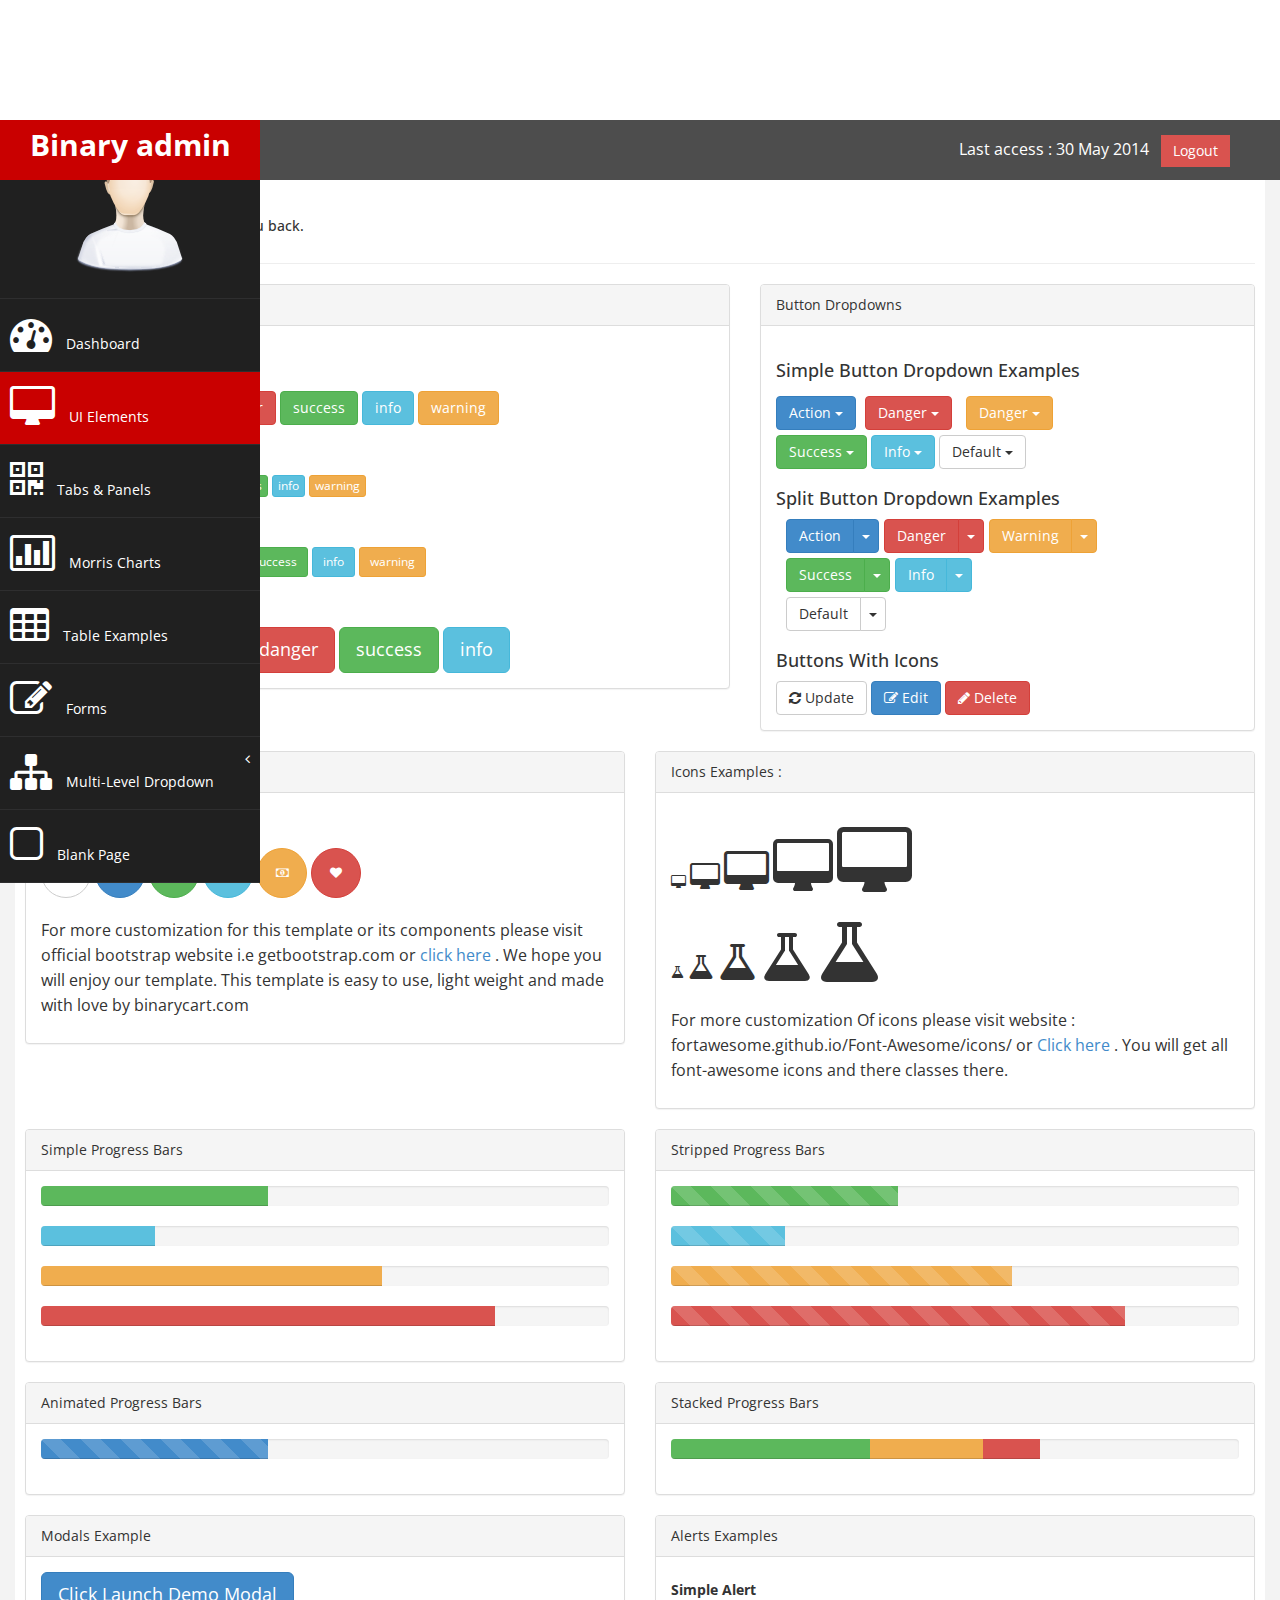
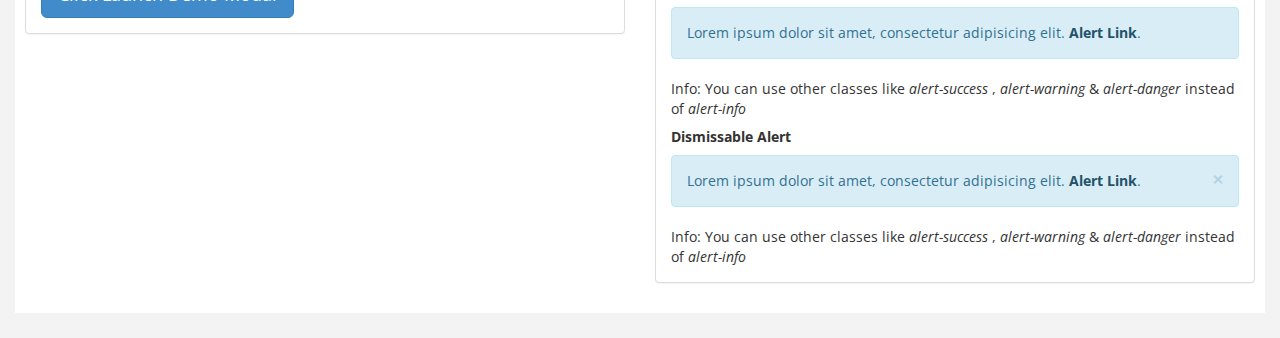
<file: ui.html>
﻿<!DOCTYPE html>
<html xmlns="http://www.w3.org/1999/xhtml">
<head>
      <meta charset="utf-8" />
    <meta name="viewport" content="width=device-width, initial-scale=1.0" />
    <title>Free Bootstrap Admin Template : Binary Admin</title>
	<!-- BOOTSTRAP STYLES-->
    <link href="assets/css/bootstrap.css" rel="stylesheet" />
     <!-- FONTAWESOME STYLES-->
    <link href="assets/css/font-awesome.css" rel="stylesheet" />
        <!-- CUSTOM STYLES-->
    <link href="assets/css/custom.css" rel="stylesheet" />
     <!-- GOOGLE FONTS-->
   <link href='http://fonts.googleapis.com/css?family=Open+Sans' rel='stylesheet' type='text/css' />
</head>
<body>
    <div id="wrapper">
        <nav class="navbar navbar-default navbar-cls-top " role="navigation" style="margin-bottom: 0">
            <div class="navbar-header">
                <button type="button" class="navbar-toggle" data-toggle="collapse" data-target=".sidebar-collapse">
                    <span class="sr-only">Toggle navigation</span>
                    <span class="fa fa-bar"></span>
                    <span class="fa fa-bar"></span>
                    <span class="fa fa-bar"></span>
                </button>
                <a class="navbar-brand" href="index.html">Binary admin</a> 
            </div>
  <div style="color: white;
padding: 15px 50px 5px 50px;
float: right;
font-size: 16px;"> Last access : 30 May 2014 &nbsp; <a href="#" class="btn btn-danger square-btn-adjust">Logout</a> </div>
        </nav>   
           <!-- /. NAV TOP  -->
                <nav class="navbar-default navbar-side" role="navigation">
            <div class="sidebar-collapse">
                <ul class="nav" id="main-menu">
				<li class="text-center">
                    <img src="assets/img/find_user.png" class="user-image img-responsive"/>
					</li>
				
					
                    <li>
                        <a  href="index.html"><i class="fa fa-dashboard fa-3x"></i> Dashboard</a>
                    </li>
                      <li>
                        <a class="active-menu"   href="ui.html"><i class="fa fa-desktop fa-3x"></i> UI Elements</a>
                    </li>
                    <li>
                        <a  href="tab-panel.html"><i class="fa fa-qrcode fa-3x"></i> Tabs & Panels</a>
                    </li>
						   <li  >
                        <a  href="chart.html"><i class="fa fa-bar-chart-o fa-3x"></i> Morris Charts</a>
                    </li>	
                      <li  >
                        <a  href="table.html"><i class="fa fa-table fa-3x"></i> Table Examples</a>
                    </li>
                    <li  >
                        <a  href="form.html"><i class="fa fa-edit fa-3x"></i> Forms </a>
                    </li>				
					
					                   
                    <li>
                        <a href="#"><i class="fa fa-sitemap fa-3x"></i> Multi-Level Dropdown<span class="fa arrow"></span></a>
                        <ul class="nav nav-second-level">
                            <li>
                                <a href="#">Second Level Link</a>
                            </li>
                            <li>
                                <a href="#">Second Level Link</a>
                            </li>
                            <li>
                                <a href="#">Second Level Link<span class="fa arrow"></span></a>
                                <ul class="nav nav-third-level">
                                    <li>
                                        <a href="#">Third Level Link</a>
                                    </li>
                                    <li>
                                        <a href="#">Third Level Link</a>
                                    </li>
                                    <li>
                                        <a href="#">Third Level Link</a>
                                    </li>

                                </ul>
                               
                            </li>
                        </ul>
                      </li>  
                  <li  >
                        <a  href="blank.html"><i class="fa fa-square-o fa-3x"></i> Blank Page</a>
                    </li>	
                </ul>
               
            </div>
            
        </nav>  
        <!-- /. NAV SIDE  -->
        <div id="page-wrapper" >
            <div id="page-inner">
                <div class="row">
                    <div class="col-md-12">
                     <h2>UI Elements</h2>   
                        <h5>Welcome Jhon Deo , Love to see you back. </h5>
                       
                    </div>
                </div>
                 <!-- /. ROW  -->
                 <hr />
                 <div class="row">
                    
                      <div class="col-md-7">
                    <div class="panel panel-default">
                        <div class="panel-heading">
                         Simple Buttons Examples
                        </div>        
                                      
                                    <div class="panel-body"> 

                    <h4>Default Button</h4>
                    <a href="#" class="btn btn-default">default</a>
                    <a href="#" class="btn btn-primary">primary</a>
                    <a href="#" class="btn btn-danger">danger</a>
                    <a href="#" class="btn btn-success">success</a>
                    <a href="#" class="btn btn-info">info</a>
                    <a href="#" class="btn btn-warning">warning</a>

                   
                    <h4>Mini Button</h4>
                    <a href="#" class="btn btn-default btn-xs">default</a>
                    <a href="#" class="btn btn-primary btn-xs">primary</a>
                    <a href="#" class="btn btn-danger btn-xs">danger</a>
                    <a href="#" class="btn btn-success btn-xs">success</a>
                    <a href="#" class="btn btn-info btn-xs">info</a>
                    <a href="#" class="btn btn-warning btn-xs">warning</a>

                  
                    <h4>Small Button</h4>
                    <a href="#" class="btn btn-default btn-sm">default</a>
                    <a href="#" class="btn btn-primary btn-sm">primary</a>
                    <a href="#" class="btn btn-danger btn-sm">danger</a>
                    <a href="#" class="btn btn-success btn-sm">success</a>
                    <a href="#" class="btn btn-info btn-sm">info</a>
                    <a href="#" class="btn btn-warning btn-sm">warning</a>

                   
                    <h4>Large Button</h4>

                    <a href="#" class="btn btn-default btn-lg">default</a>
                    <a href="#" class="btn btn-primary btn-lg">primary</a>
                    <a href="#" class="btn btn-danger btn-lg">danger</a>
                    <a href="#" class="btn btn-success btn-lg">success</a>
                    <a href="#" class="btn btn-info btn-lg">info</a>

                   
                </div>
            </div>
                          </div>
                     <div class="col-md-5">
                      <div class="panel panel-default">
                        <div class="panel-heading">
                           Button Dropdowns
                        </div>        
                                      
                                    <div class="panel-body"> 
                                          <h4>Simple Button Dropdown Examples </h4>  
                                       <div style="margin-top: 10px;">
											
											<div class="btn-group">
											  <button data-toggle="dropdown" class="btn btn-primary dropdown-toggle">Action <span class="caret"></span></button>
											  <ul class="dropdown-menu">
												<li><a href="#">Action</a></li>
												<li><a href="#">Another action</a></li>
												<li><a href="#">Something else here</a></li>
												<li class="divider"></li>
												<li><a href="#">Separated link</a></li>
											  </ul>
											</div>
											<div style="margin:5px;" class="btn-group">
											  <button data-toggle="dropdown" class="btn btn-danger dropdown-toggle">Danger <span class="caret"></span></button>
											  <ul class="dropdown-menu">
												<li><a href="#">Action</a></li>
												<li><a href="#">Another action</a></li>
												<li><a href="#">Something else here</a></li>
												<li class="divider"></li>
												<li><a href="#">Separated link</a></li>
											  </ul>
											</div>
                                           <div style="margin:5px;" class="btn-group">
											  <button data-toggle="dropdown" class="btn btn-warning dropdown-toggle">Danger <span class="caret"></span></button>
											  <ul class="dropdown-menu">
												<li><a href="#">Action</a></li>
												<li><a href="#">Another action</a></li>
												<li><a href="#">Something else here</a></li>
												<li class="divider"></li>
												<li><a href="#">Separated link</a></li>
											  </ul>
											</div>
										  </div>
										  <div>
                                               
                                              	<div class="btn-group">
											  <button data-toggle="dropdown" class="btn btn-success dropdown-toggle">Success <span class="caret"></span></button>
											  <ul class="dropdown-menu">
												<li><a href="#">Action</a></li>
												<li><a href="#">Another action</a></li>
												<li><a href="#">Something else here</a></li>
												<li class="divider"></li>
												<li><a href="#">Separated link</a></li>
											  </ul>
											</div>
											<div class="btn-group">
											  <button data-toggle="dropdown" class="btn btn-info dropdown-toggle">Info <span class="caret"></span></button>
											  <ul class="dropdown-menu">
												<li><a href="#">Action</a></li>
												<li><a href="#">Another action</a></li>
												<li><a href="#">Something else here</a></li>
												<li class="divider"></li>
												<li><a href="#">Separated link</a></li>
											  </ul>
											</div>
											<div class="btn-group">
											  <button data-toggle="dropdown" class="btn btn-default dropdown-toggle">Default <span class="caret"></span></button>
											  <ul class="dropdown-menu">
												<li><a href="#">Action</a></li>
												<li><a href="#">Another action</a></li>
												<li><a href="#">Something else here</a></li>
												<li class="divider"></li>
												<li><a href="#">Separated link</a></li>
											  </ul>
											</div>
										  </div>
                                       
                                       <h4>Split Button Dropdown Examples </h4>
                                      
                                       <div style="margin:5px;" class="btn-toolbar">
										
										<div class="btn-group">
										  <button class="btn btn-primary">Action</button>
										  <button data-toggle="dropdown" class="btn btn-primary dropdown-toggle"><span class="caret"></span></button>
										  <ul class="dropdown-menu">
											<li><a href="#">Action</a></li>
											<li><a href="#">Another action</a></li>
											<li><a href="#">Something else here</a></li>
											<li class="divider"></li>
											<li><a href="#">Separated link</a></li>
										  </ul>
										</div>
										<div class="btn-group">
										  <button class="btn btn-danger">Danger</button>
										  <button data-toggle="dropdown" class="btn btn-danger dropdown-toggle"><span class="caret"></span></button>
										  <ul class="dropdown-menu">
											<li><a href="#">Action</a></li>
											<li><a href="#">Another action</a></li>
											<li><a href="#">Something else here</a></li>
											<li class="divider"></li>
											<li><a href="#">Separated link</a></li>
										  </ul>
										</div>
                                           <div class="btn-group">
										  <button class="btn btn-warning">Warning</button>
										  <button data-toggle="dropdown" class="btn btn-warning dropdown-toggle"><span class="caret"></span></button>
										  <ul class="dropdown-menu">
											<li><a href="#">Action</a></li>
											<li><a href="#">Another action</a></li>
											<li><a href="#">Something else here</a></li>
											<li class="divider"></li>
											<li><a href="#">Separated link</a></li>
										  </ul>
										</div>
									  </div>
									  <div style="margin:5px;" class="btn-toolbar">
										
										<div class="btn-group">
										  <button class="btn btn-success">Success</button>
										  <button data-toggle="dropdown" class="btn btn-success dropdown-toggle"><span class="caret"></span></button>
										  <ul class="dropdown-menu">
											<li><a href="#">Action</a></li>
											<li><a href="#">Another action</a></li>
											<li><a href="#">Something else here</a></li>
											<li class="divider"></li>
											<li><a href="#">Separated link</a></li>
										  </ul>
										</div>
										<div class="btn-group">
										  <button class="btn btn-info">Info</button>
										  <button data-toggle="dropdown" class="btn btn-info dropdown-toggle"><span class="caret"></span></button>
										  <ul class="dropdown-menu">
											<li><a href="#">Action</a></li>
											<li><a href="#">Another action</a></li>
											<li><a href="#">Something else here</a></li>
											<li class="divider"></li>
											<li><a href="#">Separated link</a></li>
										  </ul>
										</div>
									  </div>
									  <div style="margin:5px;" class="btn-toolbar">
										<div class="btn-group">
										  <button class="btn btn-default">Default</button>
										  <button data-toggle="dropdown" class="btn btn-default dropdown-toggle"><span class="caret"></span></button>
										  <ul class="dropdown-menu">
											<li><a href="#">Action</a></li>
											<li><a href="#">Another action</a></li>
											<li><a href="#">Something else here</a></li>
											<li class="divider"></li>
											<li><a href="#">Separated link</a></li>
										  </ul>
										</div>
									  </div>
                                       

                                       <h4>Buttons With Icons</h4>                                       
										
											<button class="btn btn-default"><i class=" fa fa-refresh "></i> Update</button>
											<button class="btn btn-primary"><i class="fa fa-edit "></i> Edit</button>
											<button class="btn btn-danger"><i class="fa fa-pencil"></i> Delete</button>
										
															
									

                                        </div>
                                    </div>
                    </div>
                    </div>
                <!-- /. ROW  -->
                <div class="row">
                    <div class="col-md-6">
                        <div class="panel panel-default">
                        <div class="panel-heading">
                            Circle Icon Buttons 
                        </div>
                       
                        <div class="panel-body">
                             <br /> <br />
                            <button type="button" class="btn btn-default btn-circle"><i class="fa fa-check"></i>
                            </button>
                            <button type="button" class="btn btn-primary btn-circle"><i class="fa fa-list"></i>
                            </button>
                            <button type="button" class="btn btn-success btn-circle"><i class="fa fa-link"></i>
                            </button>
                            <button type="button" class="btn btn-info btn-circle"><i class="fa fa-check"></i>
                            </button>
                            <button type="button" class="btn btn-warning btn-circle"><i class="fa fa-money"></i>
                            </button>
                            <button type="button" class="btn btn-danger btn-circle"><i class="fa fa-heart"></i>
                            </button>
                           <br />
                             <p>
                        For more customization for this template or its components please visit official bootstrap website i.e getbootstrap.com or <a href="http://getbootstrap.com/components/" target="_blank">click here</a> . We hope you will enjoy our template. This template is easy to use, light weight and made with love by binarycart.com 
                        </p>
                        </div>
                        
                    </div>
                    </div>
                    <div class="col-md-6">
                        <div class="panel panel-default">
                        <div class="panel-heading">
                            Icons Examples : 
                        </div>
                       
                        <div class="panel-body">
                            <br />
                            <i class="fa fa-desktop "></i>
                            
                             <i class="fa fa-desktop fa-2x"></i>
                              <i class="fa fa-desktop fa-3x"></i>
                              <i class="fa fa-desktop fa-4x"></i>
                              <i class="fa fa-desktop fa-5x"></i>
                              <br />
                             <br />
                            <i class="fa fa-flask "></i>
                            
                             <i class="fa fa-flask fa-2x"></i>
                              <i class="fa fa-flask fa-3x"></i>
                              <i class="fa fa-flask fa-4x"></i>
                              <i class="fa fa-flask fa-5x"></i>
                              <br />
                              <p>
                        For more customization Of icons please visit website : fortawesome.github.io/Font-Awesome/icons/ or  <a href="http://fortawesome.github.io/Font-Awesome/icons/" target="_blank" >Click here</a> . You will get all font-awesome icons and there classes there.
                        </p>
                        </div>
                        
                    </div>
                    </div>
                </div>
                 <!-- /. ROW  -->
                <div class="row">
                    <div class="col-md-6">
                        <div class="panel panel-default">
                        <div class="panel-heading">
                            Simple Progress Bars 
                        </div>
                       
                        <div class="panel-body">
                       <div class="progress">
  <div class="progress-bar progress-bar-success" role="progressbar" aria-valuenow="40" aria-valuemin="0" aria-valuemax="100" style="width: 40%">
    <span class="sr-only">40% Complete (success)</span>
  </div>
</div>
<div class="progress">
  <div class="progress-bar progress-bar-info" role="progressbar" aria-valuenow="20" aria-valuemin="0" aria-valuemax="100" style="width: 20%">
    <span class="sr-only">20% Complete</span>
  </div>
</div>
<div class="progress">
  <div class="progress-bar progress-bar-warning" role="progressbar" aria-valuenow="60" aria-valuemin="0" aria-valuemax="100" style="width: 60%">
    <span class="sr-only">60% Complete (warning)</span>
  </div>
</div>
<div class="progress">
  <div class="progress-bar progress-bar-danger" role="progressbar" aria-valuenow="80" aria-valuemin="0" aria-valuemax="100" style="width: 80%">
    <span class="sr-only">80% Complete</span>
  </div>
</div>
                            </div>
                            </div>
                    </div>
                    <div class="col-md-6">
                        <div class="panel panel-default">
                        <div class="panel-heading">
                            Stripped Progress Bars 
                        </div>
                       
                        <div class="panel-body">
                       <div class="progress progress-striped">
  <div class="progress-bar progress-bar-success" role="progressbar" aria-valuenow="40" aria-valuemin="0" aria-valuemax="100" style="width: 40%">
    <span class="sr-only">40% Complete (success)</span>
  </div>
</div>
<div class="progress progress-striped">
  <div class="progress-bar progress-bar-info" role="progressbar" aria-valuenow="20" aria-valuemin="0" aria-valuemax="100" style="width: 20%">
    <span class="sr-only">20% Complete</span>
  </div>
</div>
<div class="progress progress-striped">
  <div class="progress-bar progress-bar-warning" role="progressbar" aria-valuenow="60" aria-valuemin="0" aria-valuemax="100" style="width: 60%">
    <span class="sr-only">60% Complete (warning)</span>
  </div>
</div>
<div class="progress progress-striped">
  <div class="progress-bar progress-bar-danger" role="progressbar" aria-valuenow="80" aria-valuemin="0" aria-valuemax="100" style="width: 80%">
    <span class="sr-only">80% Complete</span>
  </div>
</div>
                            </div>
                            </div>
                    </div>
                </div>
                 <!-- /. ROW  -->
                <div class="row">
                    <div class="col-md-6">
                        <div class="panel panel-default">
                        <div class="panel-heading">
                            Animated Progress Bars 
                        </div>
                       
                        <div class="panel-body">
                       <div class="progress progress-striped active">
  <div class="progress-bar progress-bar-primary" role="progressbar" aria-valuenow="40" aria-valuemin="0" aria-valuemax="100" style="width: 40%">
    <span class="sr-only">40% Complete (success)</span>
  </div>
</div>
                            </div>
                            </div>
                    </div>
                      <div class="col-md-6">
                        <div class="panel panel-default">
                        <div class="panel-heading">
                            Stacked Progress Bars 
                        </div>
                       
                        <div class="panel-body">
                       <div class="progress">
  <div class="progress-bar progress-bar-success" style="width: 35%">
    <span class="sr-only">35% Complete (success)</span>
  </div>
  <div class="progress-bar progress-bar-warning" style="width: 20%">
    <span class="sr-only">20% Complete (warning)</span>
  </div>
  <div class="progress-bar progress-bar-danger" style="width: 10%">
    <span class="sr-only">10% Complete (danger)</span>
  </div>
</div>
                            </div>
                            </div>
                    </div>
                </div>
                <!-- /. ROW  -->
                <div class="row">
                    <div class="col-md-6">
                       
                     <!--  Modals-->
                    <div class="panel panel-default">
                        <div class="panel-heading">
                            Modals Example
                        </div>
                        <div class="panel-body">
                            <button class="btn btn-primary btn-lg" data-toggle="modal" data-target="#myModal">
                              Click  Launch Demo Modal
                            </button>
                            <div class="modal fade" id="myModal" tabindex="-1" role="dialog" aria-labelledby="myModalLabel" aria-hidden="true">
                                <div class="modal-dialog">
                                    <div class="modal-content">
                                        <div class="modal-header">
                                            <button type="button" class="close" data-dismiss="modal" aria-hidden="true">&times;</button>
                                            <h4 class="modal-title" id="myModalLabel">Modal title Here</h4>
                                        </div>
                                        <div class="modal-body">
                                            Lorem ipsum dolor sit amet, consectetur adipisicing elit, sed do eiusmod tempor incididunt ut labore et dolore magna aliqua. Ut enim ad minim veniam, quis nostrud exercitation ullamco laboris nisi ut aliquip ex ea commodo consequat. Duis aute irure dolor in reprehenderit in voluptate velit esse cillum dolore eu fugiat nulla pariatur. Excepteur sint occaecat cupidatat non proident, sunt in culpa qui officia deserunt mollit anim id est laborum.
                                        </div>
                                        <div class="modal-footer">
                                            <button type="button" class="btn btn-default" data-dismiss="modal">Close</button>
                                            <button type="button" class="btn btn-primary">Save changes</button>
                                        </div>
                                    </div>
                                </div>
                            </div>
                        </div>
                    </div>
                     <!-- End Modals-->
                
                    </div>
                     <div class="col-md-6">
                          <div class="panel panel-default">
                        <div class="panel-heading">
                            Alerts Examples
                        </div>
                        <div class="panel-body">
                            <h5><strong>Simple Alert</strong></h5>
                            <div class="alert alert-info">
                                Lorem ipsum dolor sit amet, consectetur adipisicing elit. <a href="#" class="alert-link">Alert Link</a>.
                            </div>
                            Info: You can use other classes like <i>alert-success</i> , <i>alert-warning</i> & <i>alert-danger</i> instead of <i>alert-info</i>
                           <br />
                              <h5><strong>Dismissable Alert</strong></h5>
                            <div class="alert alert-info alert-dismissable">
                                <button type="button" class="close" data-dismiss="alert" aria-hidden="true">×</button>
                                Lorem ipsum dolor sit amet, consectetur adipisicing elit. <a href="#" class="alert-link">Alert Link</a>.
                            </div>
                            Info: You can use other classes like <i>alert-success</i> , <i>alert-warning</i> & <i>alert-danger</i> instead of <i>alert-info</i>
                           
                             </div>
                              </div>
                     </div>
                </div>
                <!-- /. ROW  -->
    </div>
             <!-- /. PAGE INNER  -->
            </div>
         <!-- /. PAGE WRAPPER  -->
        </div>
     <!-- /. WRAPPER  -->
    <!-- SCRIPTS -AT THE BOTOM TO REDUCE THE LOAD TIME-->
    <!-- JQUERY SCRIPTS -->
    <script src="assets/js/jquery-1.10.2.js"></script>
      <!-- BOOTSTRAP SCRIPTS -->
    <script src="assets/js/bootstrap.min.js"></script>
    <!-- METISMENU SCRIPTS -->
    <script src="assets/js/jquery.metisMenu.js"></script>
      <!-- CUSTOM SCRIPTS -->
    <script src="assets/js/custom.js"></script>
 
</body>
</html>
</file>
<file: assets/css/custom.css>
/*=============================================================
    Authour URI: www.binarycart.com
    License: Commons Attribution 3.0

    http://creativecommons.org/licenses/by/3.0/

    100% To use For Personal And Commercial Use.
    IN EXCHANGE JUST GIVE US CREDITS AND TELL YOUR FRIENDS ABOUT US
   
    ========================================================  */
/*==============================================
    GENERAL  STYLES    
    =============================================*/
body {
    font-family: 'Open Sans', sans-serif;
}

#wrapper {
    width: 100%;
    background:#202020;
}

#page-wrapper {
    padding: 15px 15px;
    min-height: 600px;
    background:#F3F3F3;
    margin-top: 120px;
}
#page-inner {
    width:100%;
    margin:10px 20px 10px 0px;
    background-color:#fff!important;
    padding:10px;
    min-height:1200px;
}

.text-center {
    text-align:center;
}
.no-boder {
    border:1px solid #f3f3f3;
}
h2 {
    color: #f00;
}
h4 {
    padding-top:10px;
}
.square-btn-adjust {
    border: 0px solid transparent; 
   -webkit-border-radius: 0px;
-moz-border-radius: 0px;
border-radius: 0px;

}
p {
    font-size:16px;
    line-height:25px;
    padding-top:20px;
}
/*==============================================
   DASHBOARD STYLES    
    =============================================*/
.panel-back {
    background-color:#F8F8F8;

}
   .noti-box {
min-height: 100px;
padding: 20px;
}

    .noti-box .icon-box {
display: block;
float: left;
margin: 0 15px 10px 0;
width: 70px;
height: 70px;
line-height: 75px;
vertical-align: middle;
text-align: center;
font-size: 40px;
}
.text-box p{
    margin: 0 0 3px;
}
.main-text {
    font-size: 25px;
    font-weight:600;
}
.set-icon {
    -webkit-border-radius: 50px;
-moz-border-radius: 50px;
border-radius: 50px;

}
    .bg-color-green {
background-color: #00CE6F;
color: #fff;
}
 .bg-color-blue {
background-color: #A95DF0;
color: #fff;
}
  .bg-color-red {
background-color: #DB0630;
color: #fff;
}
  .bg-color-brown {
background-color: #B94A00;
color: #fff;
}


 .icon-box-right {
display: block;
float: right;
margin: 0 15px 10px 0;
width: 70px;
height: 70px;
line-height: 75px;
vertical-align: middle;
text-align: center;
font-size: 40px;
}

 .main-temp-back {
background: #8702A8;
color: #FFFFFF;
font-size: 16px;
font-weight: 300;
text-align: center;
}
 .main-temp-back .text-temp {
font-size: 40px;
}
.back-dash {
    padding:20px;
    font-size:20px;
    font-weight:500;
      -webkit-border-radius: 0px;
-moz-border-radius: 0px;
border-radius: 0px;
background-color:#2EA7EB;
color:#fff;
}
    .back-dash p {
        padding-top:16px;
        font-size:13px;
        color:#fff;
        line-height:25px;
        text-align:justify;
    }
    .back-footer-green {
    background-color: #009B50;
    border-top: 0px solid #fff;
}
     .back-footer-red {
    background-color: #AF0000;
    border-top: 0px solid #fff;
}
     .color-bottom-txt {
   color: #000;
font-size: 16px;
line-height: 30px;
}
     /*CHAT PANEL*/
 .chat-panel .panel-body {
height: 450px;
overflow-y: scroll;
}
 .chat-box {
margin: 0;
padding: 0;
list-style: none;
}
 .chat-box li {
margin-bottom: 15px;
padding-bottom: 5px;
border-bottom: 1px dotted #808080;
}
 .chat-box li.left .chat-body {
margin-left: 90px;
}
 .chat-box li .chat-body p {
margin: 0;
color: #8d8888;
}
.chat-img>img {
    margin-left:20px;
}

/*==============================================
    MENU STYLES    
    =============================================*/

.user-image {
    margin: 25px auto;
-webkit-border-radius: 10px;
-moz-border-radius: 10px;
border-radius: 10px;
max-height:170px;
max-width:170px;
}

.navbar-cls-top .navbar-brand {
	color: #fff;
background: #C90000;
width: 260px;
text-align: center;
height: 60px;
font-size: 30px;
font-weight: 700;
}
.active-menu {
    background-color:#C90000!important;
}

.arrow {
    float: right;
}

.fa.arrow:before {
    content: "\f104";
}

.active > a > .fa.arrow:before {
    content: "\f107";
}


.nav-second-level li,
.nav-third-level li {
    border-bottom: none !important;
}

.nav-second-level li a {
    padding-left: 37px;
}

.nav-third-level li a {
    padding-left: 55px;
}
.sidebar-collapse , .sidebar-collapse .nav{
	background:none;
}
.sidebar-collapse .nav {
	padding:0;
}
.sidebar-collapse .nav > li > a {
	color:#fff;
	background:#202020;
	text-shadow:none;
	
}
.sidebar-collapse > .nav > li > a {
	padding:15px 10px;
}
.sidebar-collapse > .nav > li {
	border-bottom: 1px solid rgba(107, 108, 109, 0.19);
}
.sidebar-collapse .nav > li > a:hover,
.sidebar-collapse .nav > li > a:focus {
	
	background:#0A0A0A;
	outline:0;
}

.nav-second-level > li > a:before ,
.nav-third-level > li > a:before {
	content:"";
	display:block;
	position:absolute;
	left:20px;
	width:15px;
	height:1px;
	background:#ff0000;
	top:20px;
}
.nav-second-level > li > a:after,
.nav-third-level > li > a:after {
	content:"";
	display:block;
	position:absolute;
	left:20px;
	width:1px;
	height:100%;
	background:#ff0000;
	top:0px;
	z-index:10;
}
.nav-second-level  > li:last-child > a:after,
.nav-third-level  > li:last-child > a:after {
	height:50%;
}
.nav-third-level > li > a:after,
.nav-third-level > li > a:before  {
	left:40px;
}
.navbar-side {
	border:none;
	background-color: #202020;
	
}
.navbar-cls-top {
	background:#4D4D4D;
	border-bottom:none;
	
}
.navbar-cls-top .navbar-brand:hover {

background: #C90000;
color:#fff;

}

.navbar-default {

border:0px solid black;
position:fixed;	
width: 100%;
z-index: 100;
     
}
.navbar-header {
    background: #A70303;
}
.navbar-default .navbar-toggle:hover, .navbar-default .navbar-toggle:focus {
background-color: #B40101;
}
.navbar-default .navbar-toggle {
border-color: #fff;
}

.navbar-default .navbar-toggle .icon-bar {
background-color: #FFF;
}
.nav > li > a > i {
    margin-right:10px;
}
/*==============================================
    UI ELEMENTS STYLES     
    =============================================*/
.btn-circle {
width: 50px;
height: 50px;
padding: 6px 0;
 -webkit-border-radius: 25px;
-moz-border-radius: 25px;
border-radius: 25px;
text-align: center;
font-size: 12px;
line-height: 1.428571429;
}

/*==============================================
    MEDIA QUERIES     
    =============================================*/
 
 @media(min-width:768px) {
     /*#page-wrapper{
        margin: 0 0 0 260px;
        padding: 15px 30px;
        min-height: 1200px;
		
    }*/
	
	
    .navbar-side {
        z-index: 1;
        position: absolute;
        width: 260px;
    }

   .navbar {
 border-radius: 0px; 
}
   
}
</file>
<file: assets/css/style.css>
#wrapper {
    width: 100%;
    background:#202020;
}


.navbar-default {

border:0px solid black;
position:fixed;			/* out of document and take no position */
height: 120px;
width: 100%;
z-index: 100;
     
}

.content {
    padding-top: 120px; /* This should be equal to the height of your header(nav-bar) */
}

/*.navbar-cls-top {
	color: #fff;
background: #C90000;
width: 260px;
text-align: center;
height: 60px;
font-size: 30px;
font-weight: 700;
}*/
</file>
<file: assets/js/morris/morris-0.4.3.min.css>
.morris-hover{position:absolute;z-index:1000;}.morris-hover.morris-default-style{border-radius:10px;padding:6px;color:#666;background:rgba(255, 255, 255, 0.8);border:solid 2px rgba(230, 230, 230, 0.8);font-family:sans-serif;font-size:12px;text-align:center;}.morris-hover.morris-default-style .morris-hover-row-label{font-weight:bold;margin:0.25em 0;}
.morris-hover.morris-default-style .morris-hover-point{white-space:nowrap;margin:0.1em 0;}
</file>
